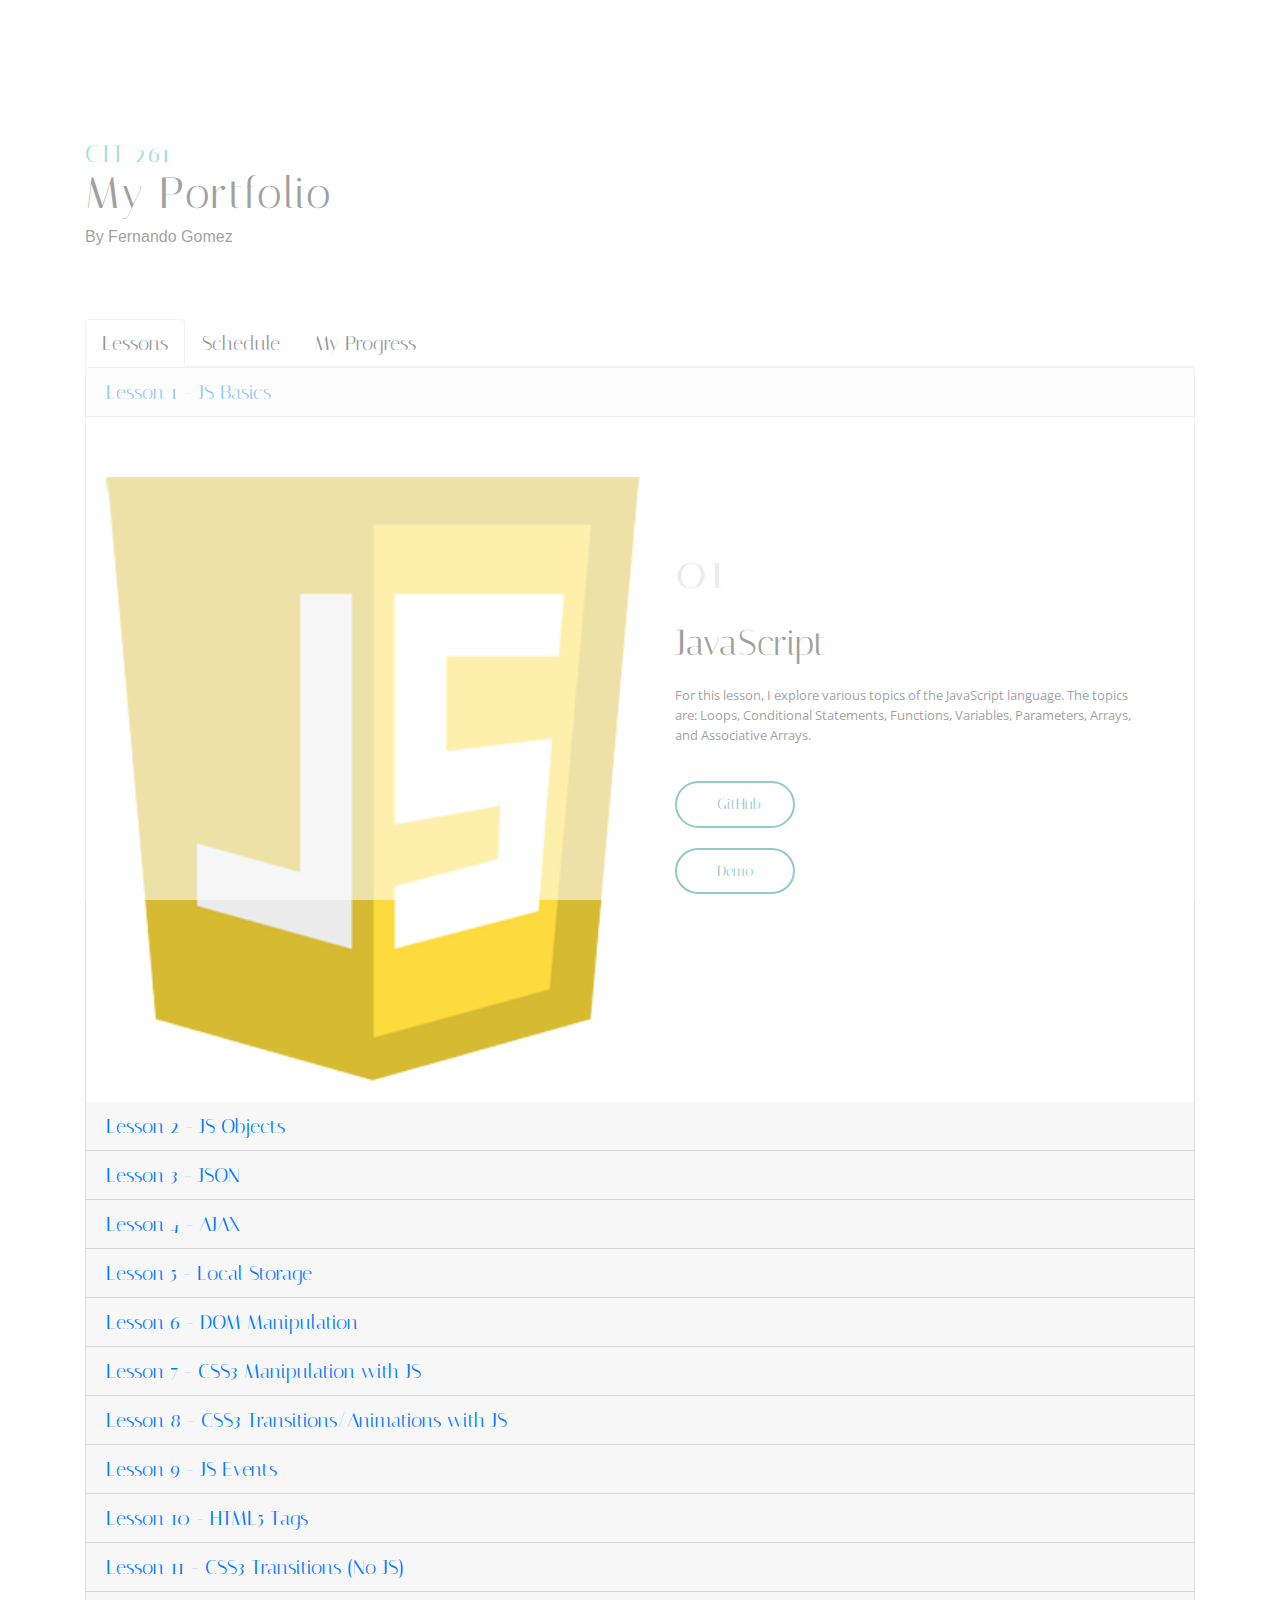
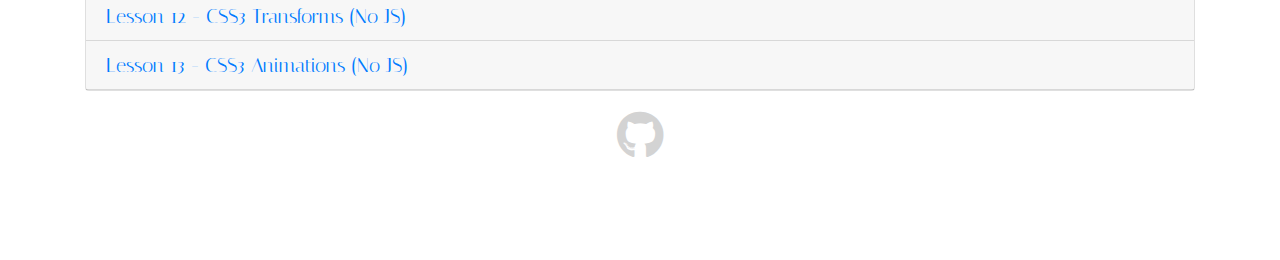
<file: index.html>
<!DOCTYPE html>
<html lang="en">

<head>
    <meta charset="UTF-8">
    <title>My Work</title>

    <!-- css stylesheets -->

    <link href="https://fonts.googleapis.com/css?family=Open+Sans" rel="stylesheet">
    <link href="https://fonts.googleapis.com/css?family=Poiret+One" rel="stylesheet">
    <link href="https://fonts.googleapis.com/css?family=Lilita+One" rel="stylesheet">
    <link href="https://fonts.googleapis.com/css?family=Italiana" rel="stylesheet">

    <link rel="stylesheet" href="css/FontAwesome/css/fontawesome-all.css">

    <link rel="stylesheet" href="css/bootstrap.min.css">

    <link rel="stylesheet" href="css/responsive-tabs/responsive-tabs.css">
    <link rel="stylesheet" href="css/style.css">
</head>

<body>
    <div id="preloader">
        <!-- add white space with &nbsp; -->
        <div id="status">&nbsp;</div>
    </div>

    <section id="interests">

        <div id="my-work-tab">
            <!--<h2 class="display-4  py-5 my-4">My Work</h2>-->
            <div class="content-box-md">
                <div class="container">
                    <div class="row">

                        <div class="col-md-12">
                            <div class="horizontal-heading">
                                <h5>CIT 261</h5>
                                <h2>My Portfolio</h2>
                                <h4>By Fernando Gomez</h4>
                            </div>
                        </div>
                    </div>
                    <ul id="tabs" class="nav nav-tabs" role="tablist">
                        <li class="nav-item">
                            <a id="tab-A" href="#w1" class="nav-link active" data-toggle="tab" role="tab">Lessons</a>
                        </li>
                        <li class="nav-item">
                            <a id="tab-B" href="#w2" class="nav-link" data-toggle="tab" role="tab">Schedule</a>
                        </li>
                        <li class="nav-item">
                            <a id="tab-C" href="#w3" class="nav-link" data-toggle="tab" role="tab">My Progress</a>
                        </li>
                    </ul>

                    <div id="content" class="tab-content" role="tablist">
                        <div id="w1" class="card tab-pane fade show active" role="tabpanel" aria-labelledby="tab-A">
                            <div class="card-header" role="tab" id="heading-A">
                                <h5 class="mb-0">
                                    <a data-toggle="collapse" href="#collapse-A" data-parent="#content" aria-expanded="true" aria-controls="collapse-A">
                Lesson 1 - JS Basics
              </a>
                                </h5>
                            </div>

                            <div id="collapse-A" class="collapse show" role="tabpanel" aria-labelledby="heading-A">
                                <div class="card-body">
                                    <div id="t1" class="work-tab">
                                        <div class="container">
                                            <div class="row">
                                                <div class="col-md-6">
                                                    <img src="img/javS.png" alt="heroku">

                                                </div>

                                                <div class="col-md-6">
                                                    <div class="tab-backg">
                                                        <h2>01</h2>
                                                        <h3>JavaScript</h3>
                                                        <p>For this lesson, I explore various topics of the JavaScript language. The topics are: Loops, Conditional Statements, Functions, Variables, Parameters, Arrays, and Associative Arrays.
                                                        </p>

                                                        <div id="link-btns">
                                                            <div id="work-btn-github">
                                                                <a class="btn btn-general btn-work-2" href="https://github.com/nando07/CIT261-JavaScript/tree/master/Lesson-1" target="_blank" title="Show Work" role="button">GitHub</a>
                                                            </div>
                                                        </div>

                                                        <div id="link-btns">
                                                            <div id="work-btn-github">
                                                                <a class="btn btn-general btn-work-2" href="Lesson-1/demo.html" target="_blank" title="Show Work" role="button">Demo</a>
                                                            </div>
                                                        </div>

                                                    </div>

                                                </div>


                                            </div>
                                        </div>
                                    </div>

                                </div>
                            </div>


                            <div class="card-header" role="tab" id="heading-B">
                                <h5 class="mb-0">
                                    <a data-toggle="collapse" href="#collapse-B" data-parent="#content" aria-expanded="true" aria-controls="collapse-B">
                Lesson 2 - JS Objects
              </a>
                                </h5>
                            </div>

                            <div id="collapse-B" class="collapse" role="tabpanel" aria-labelledby="heading-B">
                                <div class="card-body">
                                    <div id="t1" class="work-tab">
                                        <div class="container">
                                            <div class="row">
                                                <div class="col-md-6">
                                                    <img src="img/javS.png" alt="heroku">

                                                </div>

                                                <div class="col-md-6">
                                                    <div class="tab-backg">
                                                        <h2>02</h2>
                                                        <h3>JavaScript Objects</h3>
                                                        <p>This lesson focuses on instantiating objects, inheritance, properties, methods and object creation functions.
                                                        </p>
                                                        <div id="link-btns">
                                                            <div id="work-btn-github">
                                                                <a class="btn btn-general btn-work-2" href="https://github.com/nando07/CIT261-JavaScript/tree/master/Lesson-2" target="_blank" title="Show Work" role="button">GitHub</a>
                                                            </div>
                                                        </div>
                                                        <div id="link-btns">
                                                            <div id="work-btn-github">
                                                                <a class="btn btn-general btn-work-2" href="Lesson-2/demo.html" target="_blank" title="Show Work" role="button">Demo</a>
                                                            </div>
                                                        </div>

                                                    </div>

                                                </div>


                                            </div>
                                        </div>
                                    </div>
                                </div>
                            </div>
                            <div class="card-header" role="tab" id="heading-C">
                                <h5 class="mb-0">
                                    <a data-toggle="collapse" href="#collapse-C" data-parent="#content" aria-expanded="true" aria-controls="collapse-C">
                Lesson 3 - JSON
              </a>
                                </h5>
                            </div>

                            <div id="collapse-C" class="collapse" role="tabpanel" aria-labelledby="heading-C">
                                <div class="card-body">
                                    <div id="t1" class="work-tab">
                                        <div class="container">
                                            <div class="row">
                                                <div class="col-md-6">
                                                    <img src="img/json.png" alt="heroku">

                                                </div>

                                                <div class="col-md-6">
                                                    <div class="tab-backg">
                                                        <h2>02</h2>
                                                        <h3>JSON</h3>
                                                        <p>This Lesson uses the Giphy API to download a JASON Object.
                                                        </p>
                                                        <div id="link-btns">
                                                            <div id="work-btn-github">
                                                                <a class="btn btn-general btn-work-2" href="https://github.com/nando07/CIT261-JavaScript/tree/master/Mini-Projects/gyphy" target="_blank" title="Show Work" role="button">GitHub</a>
                                                            </div>
                                                        </div>
                                                        <div id="link-btns">
                                                            <div id="work-btn-github">
                                                                <a class="btn btn-general btn-work-2" href="https://nando07.github.io/CIT261-JavaScript/Mini-Projects/gyphy/giphy.html" target="_blank" title="Show Work" role="button">Demo</a>
                                                            </div>
                                                        </div>

                                                    </div>

                                                </div>


                                            </div>
                                        </div>
                                    </div>
                                </div>
                            </div>
                            <div class="card-header" role="tab" id="heading-D">
                                <h5 class="mb-0">
                                    <a data-toggle="collapse" href="#collapse-D" data-parent="#content" aria-expanded="true" aria-controls="collapse-D">
                Lesson 4 - AJAX
              </a>
                                </h5>
                            </div>

                            <div id="collapse-D" class="collapse" role="tabpanel" aria-labelledby="heading-D">
                                <div class="card-body">
                                    <div id="t1" class="work-tab">
                                        <div class="container">
                                            <div class="row">
                                                <div class="col-md-6">
                                                    <img src="img/ajax.png" alt="heroku">

                                                </div>

                                                <div class="col-md-6">
                                                    <div class="tab-backg">
                                                        <h2>02</h2>
                                                        <h3>AJAX</h3>
                                                        <p>This Lesson uses AJAX to display the images of the GIPHY API.
                                                        </p>
                                                        <div id="link-btns">
                                                            <div id="work-btn-github">
                                                                <a class="btn btn-general btn-work-2" href="https://github.com/nando07/CIT261-JavaScript/tree/master/Mini-Projects/gyphy" target="_blank" title="Show Work" role="button">GitHub</a>
                                                            </div>
                                                        </div>
                                                        <div id="link-btns">
                                                            <div id="work-btn-github">
                                                                <a class="btn btn-general btn-work-2" href="https://nando07.github.io/CIT261-JavaScript/Mini-Projects/gyphy/giphy.html" target="_blank" title="Show Work" role="button">Demo</a>
                                                            </div>
                                                        </div>

                                                    </div>

                                                </div>


                                            </div>
                                        </div>
                                    </div>
                                </div>
                            </div>


                            <div class="card-header" role="tab" id="heading-E">
                                <h5 class="mb-0">
                                    <a data-toggle="collapse" href="#collapse-E" data-parent="#content" aria-expanded="true" aria-controls="collapse-E">
                Lesson 5 - Local Storage
              </a>
                                </h5>
                            </div>

 <div id="collapse-E" class="collapse" role="tabpanel" aria-labelledby="heading-E">
                                <div class="card-body">
                                         <div id="t1" class="work-tab">
                                        <div class="container">
                                            <div class="row">
                                                <div class="col-md-6">
                                                    <img src="img/localS.png" alt="heroku">

                                                </div>

                                                <div class="col-md-6">
                                                    <div class="tab-backg">
                                                        <h2>02</h2>
                                                        <h3>Local Storage</h3>
                                                        <p>This Lesson uses Local Storage to store an array of gifs to be used when switching the channels of the gif tv. The stored array prevents unnecessary calls to the giphy API.
                                                        </p>
                                                        <div id="link-btns">
                                                            <div id="work-btn-github">
                                                                <a class="btn btn-general btn-work-2" href="https://github.com/nando07/CIT261-JavaScript/tree/master/Mini-Projects/gyphy" target="_blank" title="Show Work" role="button">GitHub</a>
                                                            </div>
                                                        </div>
                                                        <div id="link-btns">
                                                            <div id="work-btn-github">
                                                                <a class="btn btn-general btn-work-2" href="https://nando07.github.io/CIT261-JavaScript/Mini-Projects/gyphy/giphy.html" target="_blank" title="Show Work" role="button">Demo</a>
                                                            </div>
                                                        </div>

                                                    </div>

                                                </div>


                                            </div>
                                        </div>
                                    </div>
     </div>
                            </div>

                            <div class="card-header" role="tab" id="heading-F">
                                <h5 class="mb-0">
                                    <a data-toggle="collapse" href="#collapse-F" data-parent="#content" aria-expanded="true" aria-controls="collapse-F">
                Lesson 6 - DOM Manipulation
              </a>
                                </h5>
                            </div>

                            <div id="collapse-F" class="collapse" role="tabpanel" aria-labelledby="heading-F">
                                <div class="card-body">
                                    Coming Soon...
                                </div>
                            </div>


                            <div class="card-header" role="tab" id="heading-G">
                                <h5 class="mb-0">
                                    <a data-toggle="collapse" href="#collapse-G" data-parent="#content" aria-expanded="true" aria-controls="collapse-G">
                Lesson 7 - CSS3 Manipulation with JS
              </a>
                                </h5>
                            </div>
                            <div id="collapse-G" class="collapse" role="tabpanel" aria-labelledby="heading-G">
                                <div class="card-body">
                                    Coming Soon...
                                </div>
                            </div>
                            <div class="card-header" role="tab" id="heading-H">
                                <h5 class="mb-0">
                                    <a data-toggle="collapse" href="#collapse-H" data-parent="#content" aria-expanded="true" aria-controls="collapse-H">
                Lesson 8 - CSS3 Transitions/Animations with JS
              </a>
                                </h5>
                            </div>

                            <div id="collapse-H" class="collapse" role="tabpanel" aria-labelledby="heading-H">
                                <div class="card-body">
                                    Coming Soon...
                                </div>
                            </div>
                            <div class="card-header" role="tab" id="heading-I">
                                <h5 class="mb-0">
                                    <a data-toggle="collapse" href="#collapse-I" data-parent="#content" aria-expanded="true" aria-controls="collapse-I">
                Lesson 9 - JS Events
              </a>
                                </h5>
                            </div>
                            <div id="collapse-I" class="collapse" role="tabpanel" aria-labelledby="heading-I">
                                <div class="card-body">
                                    Coming Soon...
                                </div>
                            </div>
                            <div class="card-header" role="tab" id="heading-J">
                                <h5 class="mb-0">
                                    <a data-toggle="collapse" href="#collapse-J" data-parent="#content" aria-expanded="true" aria-controls="collapse-J">
                Lesson 10 - HTML5 Tags
              </a>
                                </h5>
                            </div>
                            <div id="collapse-J" class="collapse" role="tabpanel" aria-labelledby="heading-J">
                                <div class="card-body">
                                    Coming Soon...
                                </div>
                            </div>

                            <div class="card-header" role="tab" id="heading-K">
                                <h5 class="mb-0">
                                    <a data-toggle="collapse" href="#collapse-K" data-parent="#content" aria-expanded="true" aria-controls="collapse-K">
                Lesson 11 - CSS3 Transitions (No JS)
              </a>
                                </h5>
                            </div>
                            <div id="collapse-K" class="collapse" role="tabpanel" aria-labelledby="heading-K">
                                <div class="card-body">
                                    Coming Soon...
                                </div>
                            </div>
                            <div class="card-header" role="tab" id="heading-L">
                                <h5 class="mb-0">
                                    <a data-toggle="collapse" href="#collapse-L" data-parent="#content" aria-expanded="true" aria-controls="collapse-L">
                Lesson 12 - CSS3 Transforms (No JS)
              </a>
                                </h5>
                            </div>
                            <div id="collapse-L" class="collapse" role="tabpanel" aria-labelledby="heading-L">
                                <div class="card-body">
                                    Coming Soon...
                                </div>
                            </div>
                            <div class="card-header" role="tab" id="heading-M">
                                <h5 class="mb-0">
                                    <a data-toggle="collapse" href="#collapse-M" data-parent="#content" aria-expanded="true" aria-controls="collapse-M">
                Lesson 13 - CSS3 Animations (No JS)
              </a>
                                </h5>
                            </div>
                            <div id="collapse-M" class="collapse" role="tabpanel" aria-labelledby="heading-M">
                                <div class="card-body">
                                    Coming Soon...
                                </div>
                            </div>
                        </div>

                        <div id="w2" class="card tab-pane fade" role="tabpanel" aria-labelledby="tab-B">
                            <div class="card-header" role="tab" id="heading-2-A">
                                <h5 class="mb-0">
                                    <a href="https://docs.google.com/spreadsheets/d/1QzY10hmedSAiseNmJQRIgzycQkpSVLuOyqqEFhxfxa8/edit?usp=sharing" target="_blank">
                See Team Schedule
              </a>
                                </h5>
                            </div>
                        </div>

                        <div id="w3" class="card tab-pane fade" role="tabpanel" aria-labelledby="tab-C">
                            <div class="card-header" role="tab" id="heading-3-A">
                                <h5 class="mb-0">
                                    <a href="https://docs.google.com/spreadsheets/d/1U93XFMder2UwlmTlCuLRtiATlGgbtHDqDctVx5x8LuI/edit?usp=sharing" target="_blank">
                See Personal Schedule
              </a>
                                </h5>
                            </div>
                        </div>
                    </div>
                </div>
                <a href="https://github.com/nando07/CIT261-JavaScript" target="_blank">
                    <div id="go-back" class="text-center">
                        <i class="fab fa-github fa-3x"></i>
                    </div>
                </a>
            </div>
        </div>
    </section>

    <!-- js Libraries -->
    <script src="js/jquery.js"></script>
    <script src="js/bootstrap.bundle.min.js"></script>
    <script src="js/jquery.responsiveTabs.js"></script>
    <script src="js/script.js"></script>
</body>

</html>
</file>
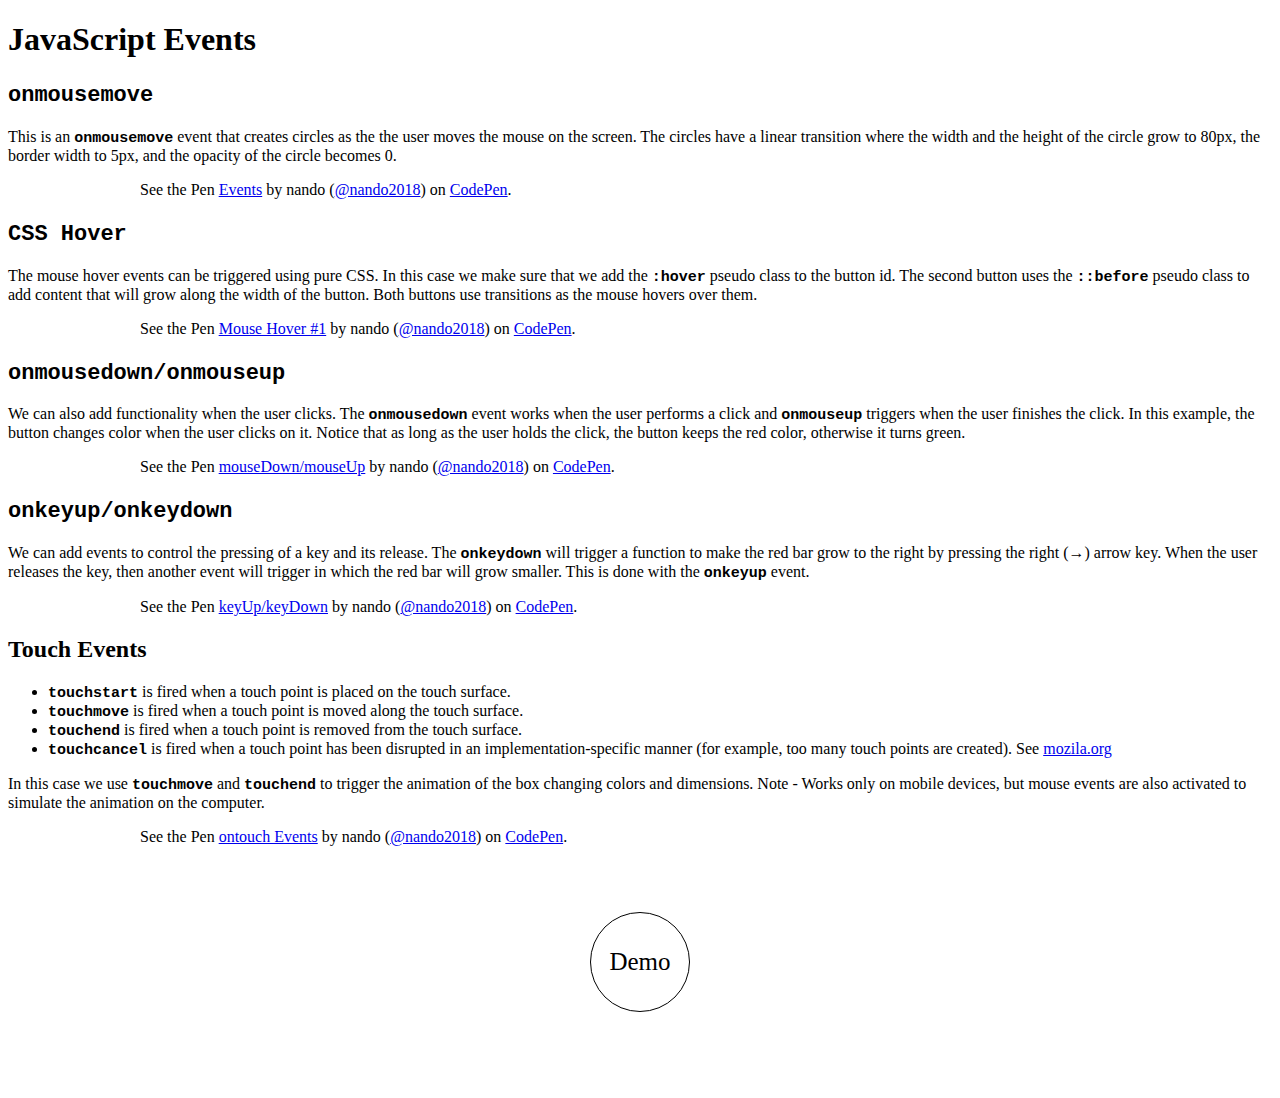
<file: Lesson-9/index.html>
<!DOCTYPE html>
<html lang="en">
<head>
    <meta charset="UTF-8">
    <title>Document</title>
</head>
<style>
    .container {
        margin: 0 auto;
        max-width: 1000px;
    }
    code {
        font-size: 15px;
        font-weight: bold;
    }

    h2 code {
        font-size: 22px;
    }

    #demo {
        position: relative;
        top: 50px;
        width: 100px;
        height: 200px;
        margin: 0 auto;



    }

    button {
        width: 100px;
        height: 100px;
        margin: 0 auto;
        background-color: white;
        color: black;
        font-family: fantasy;
        font-size: 25px;
        border: 1px solid black;
        border-radius: 50px;
        cursor: pointer;
        -webkit-transition: background-color .5s, color .5s;
            /* Safari */
            transition: color .8s, background-color .8s;

    }

    button:hover {
        color: White;
        background-color: rebeccapurple;
    }

    </style>
<body>

  <h1>JavaScript Events</h1>

  <h2><code>onmousemove</code></h2>
    <p>This is an <code>onmousemove</code> event that creates circles as the the user moves the mouse on the screen. The circles have a linear transition where the width and the height of the circle grow to 80px, the border width to 5px, and the opacity of the circle becomes 0. </p>
   <div class="container">
  <p data-height="400" data-theme-id="dark" data-slug-hash="wXXpJb" data-default-tab="result" data-user="nando2018" data-embed-version="2" data-pen-title="Events" data-preview="true" class="codepen">See the Pen <a href="https://codepen.io/nando2018/pen/wXXpJb/">Events</a> by nando (<a href="https://codepen.io/nando2018">@nando2018</a>) on <a href="https://codepen.io">CodePen</a>.</p>

    </div>

    <h2><code>CSS Hover</code></h2>
    <p>The mouse hover events can be triggered using pure CSS. In this case we make sure that we add the <code>:hover</code> pseudo class to the button id. The second button uses the <code>::before</code> pseudo class to add content that will grow along the width of the button. Both buttons use transitions as the mouse hovers over them.</p>
   <div class="container">
  <p data-height="400" data-theme-id="dark" data-slug-hash="rKrXON" data-default-tab="css,result" data-user="nando2018" data-embed-version="2" data-pen-title="Mouse Hover #1" class="codepen">See the Pen <a href="https://codepen.io/nando2018/pen/rKrXON/">Mouse Hover #1</a> by nando (<a href="https://codepen.io/nando2018">@nando2018</a>) on <a href="https://codepen.io">CodePen</a>.</p>

    </div>

    <h2><code>onmousedown/onmouseup</code></h2>
    <p>We can also add functionality when the user clicks. The <code>onmousedown</code> event works when the user performs a click and <code>onmouseup</code> triggers when the user finishes the click. In this example, the button changes color when the user clicks on it. Notice that as long as the user holds the click, the button keeps the red color, otherwise it turns green.</p>
   <div class="container">
  <p data-height="400" data-theme-id="dark" data-slug-hash="VdGjKw" data-default-tab="css,result" data-user="nando2018" data-embed-version="2" data-pen-title="mouseDown/mouseUp" class="codepen">See the Pen <a href="https://codepen.io/nando2018/pen/VdGjKw/">mouseDown/mouseUp</a> by nando (<a href="https://codepen.io/nando2018">@nando2018</a>) on <a href="https://codepen.io">CodePen</a>.</p>

    </div>

    <h2><code>onkeyup/onkeydown</code></h2>
    <p>We can add events to control the pressing of a key and its release. The <code>onkeydown</code> will trigger a function to make the red bar grow to the right by pressing the right (&rarr;) arrow key. When the user releases the key, then another event will trigger in which the red bar will grow smaller. This is done with the <code>onkeyup</code> event.</p>
   <div class="container">
  <p data-height="400" data-theme-id="dark" data-slug-hash="QxZLyL" data-default-tab="js,result" data-user="nando2018" data-embed-version="2" data-pen-title="keyUp/keyDown" class="codepen">See the Pen <a href="https://codepen.io/nando2018/pen/QxZLyL/">keyUp/keyDown</a> by nando (<a href="https://codepen.io/nando2018">@nando2018</a>) on <a href="https://codepen.io">CodePen</a>.</p>
    </div>

    <h2>Touch Events</h2>
    <ul>
        <li><code>touchstart</code> is fired when a touch point is placed on the touch surface.</li>
        <li><code>touchmove</code> is fired when a touch point is moved along the touch surface.</li>
        <li><code>touchend</code> is fired when a touch point is removed from the touch surface.</li>
        <li><code>touchcancel</code> is fired when a touch point has been disrupted in an implementation-specific manner (for example, too many touch points are created). See <a href="https://developer.mozilla.org/en-US/docs/Web/API/Touch_events/Using_Touch_Events">mozila.org</a></li>
    </ul>

    <p>In this case we use <code>touchmove</code> and <code>touchend</code> to trigger the animation of the box changing colors and dimensions. Note - Works only on mobile devices, but mouse events are also activated to simulate the animation on the computer.</p>
 <div class="container">
   <p data-height="400" data-theme-id="dark" data-slug-hash="vrVwMv" data-default-tab="js,result" data-user="nando2018" data-embed-version="2" data-pen-title="ontouch Events" class="codepen">See the Pen <a href="https://codepen.io/nando2018/pen/vrVwMv/">ontouch Events</a> by nando (<a href="https://codepen.io/nando2018">@nando2018</a>) on <a href="https://codepen.io">CodePen</a>.</p>
    </div>

<script async src="https://static.codepen.io/assets/embed/ei.js"></script>

   <div id="demo">
   <a href="https://nando07.github.io/CIT261-JavaScript/Mini-Projects/rating/rating.html"><button>Demo
    </button></a>
    </div>
</body>
</html>
</file>
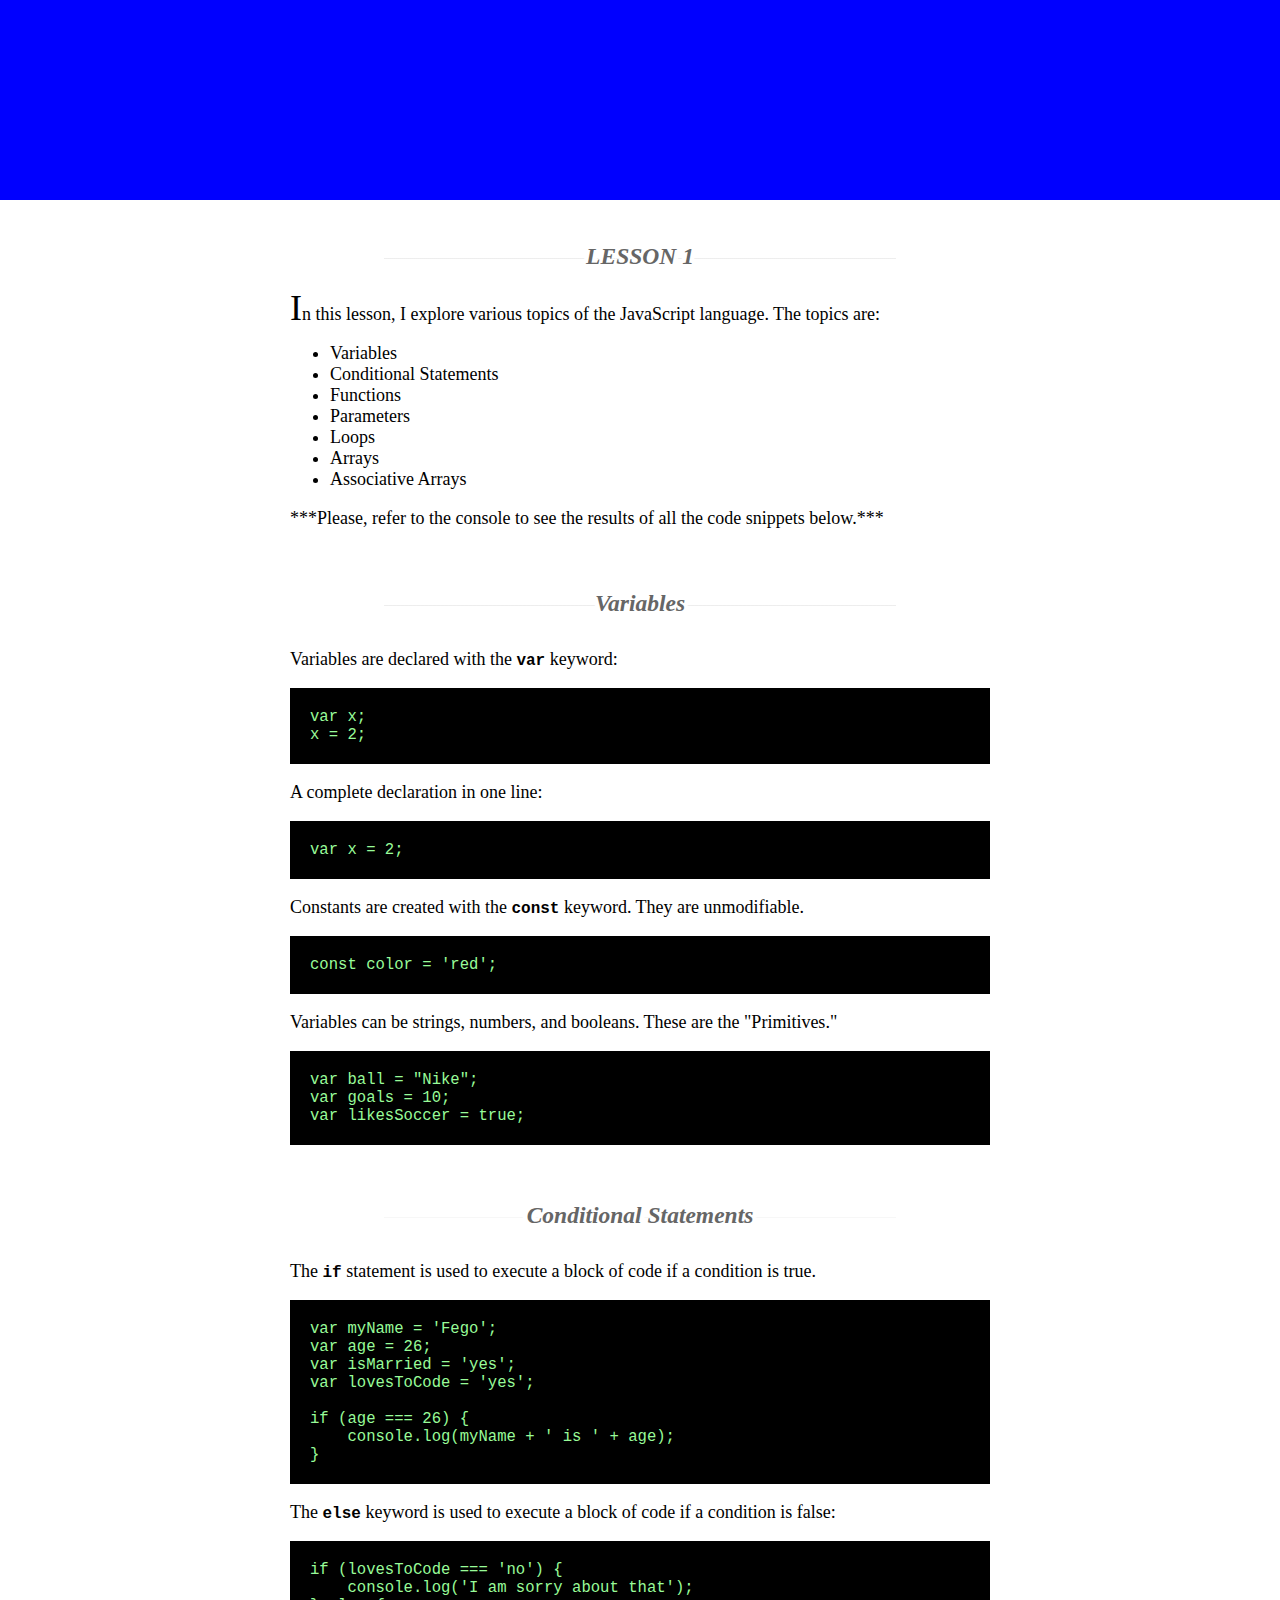
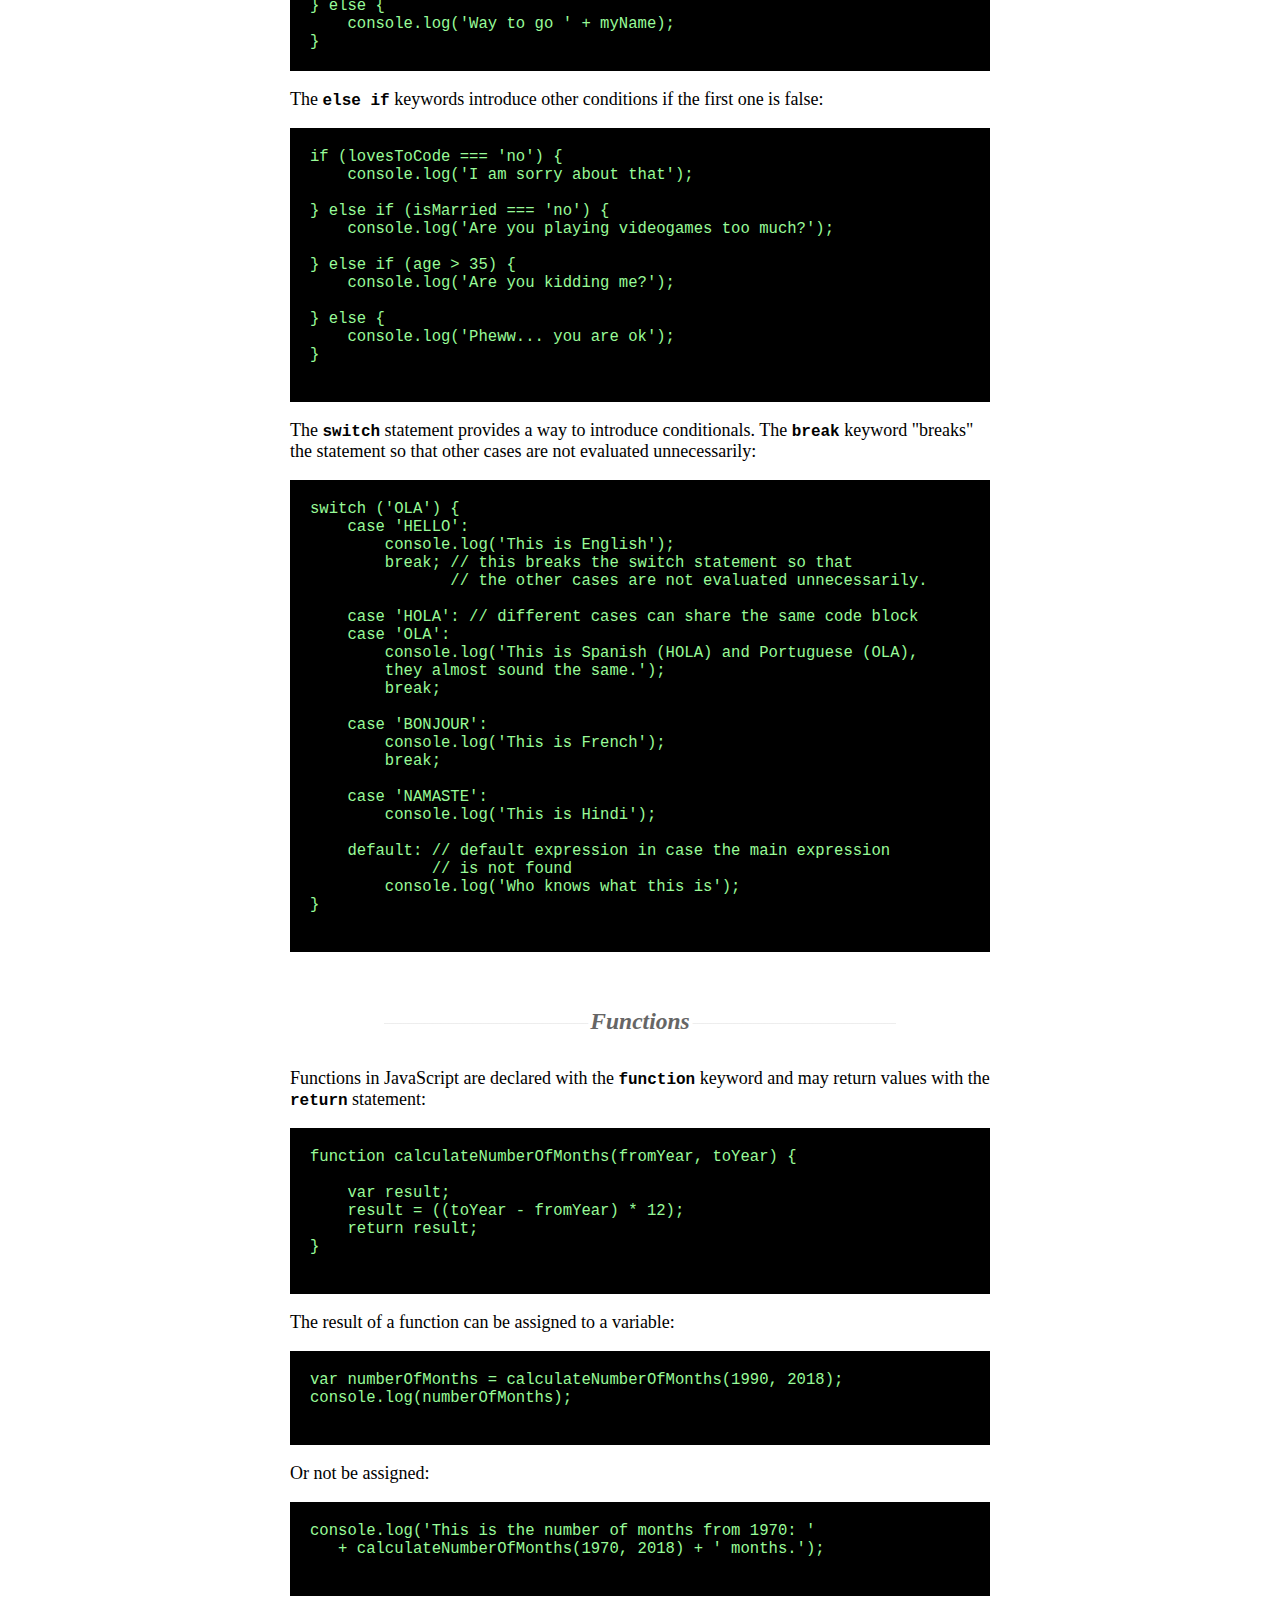
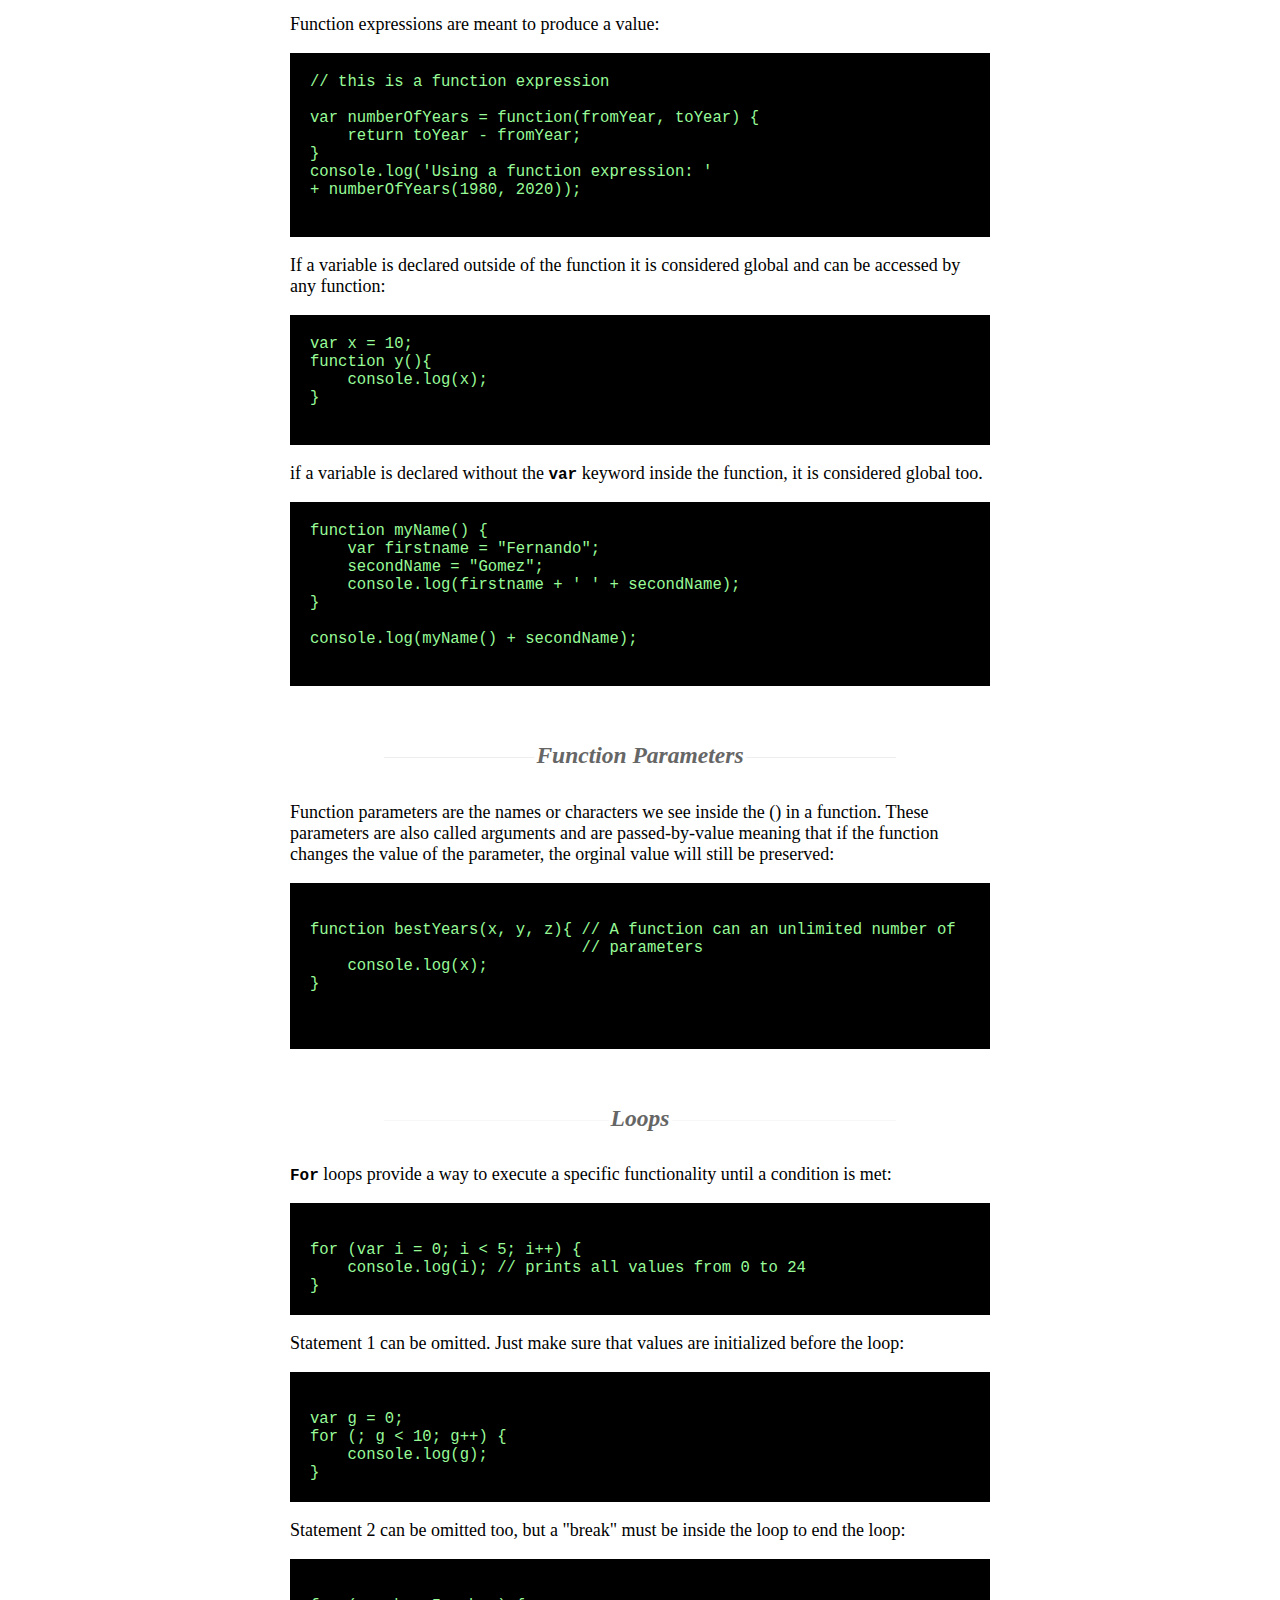
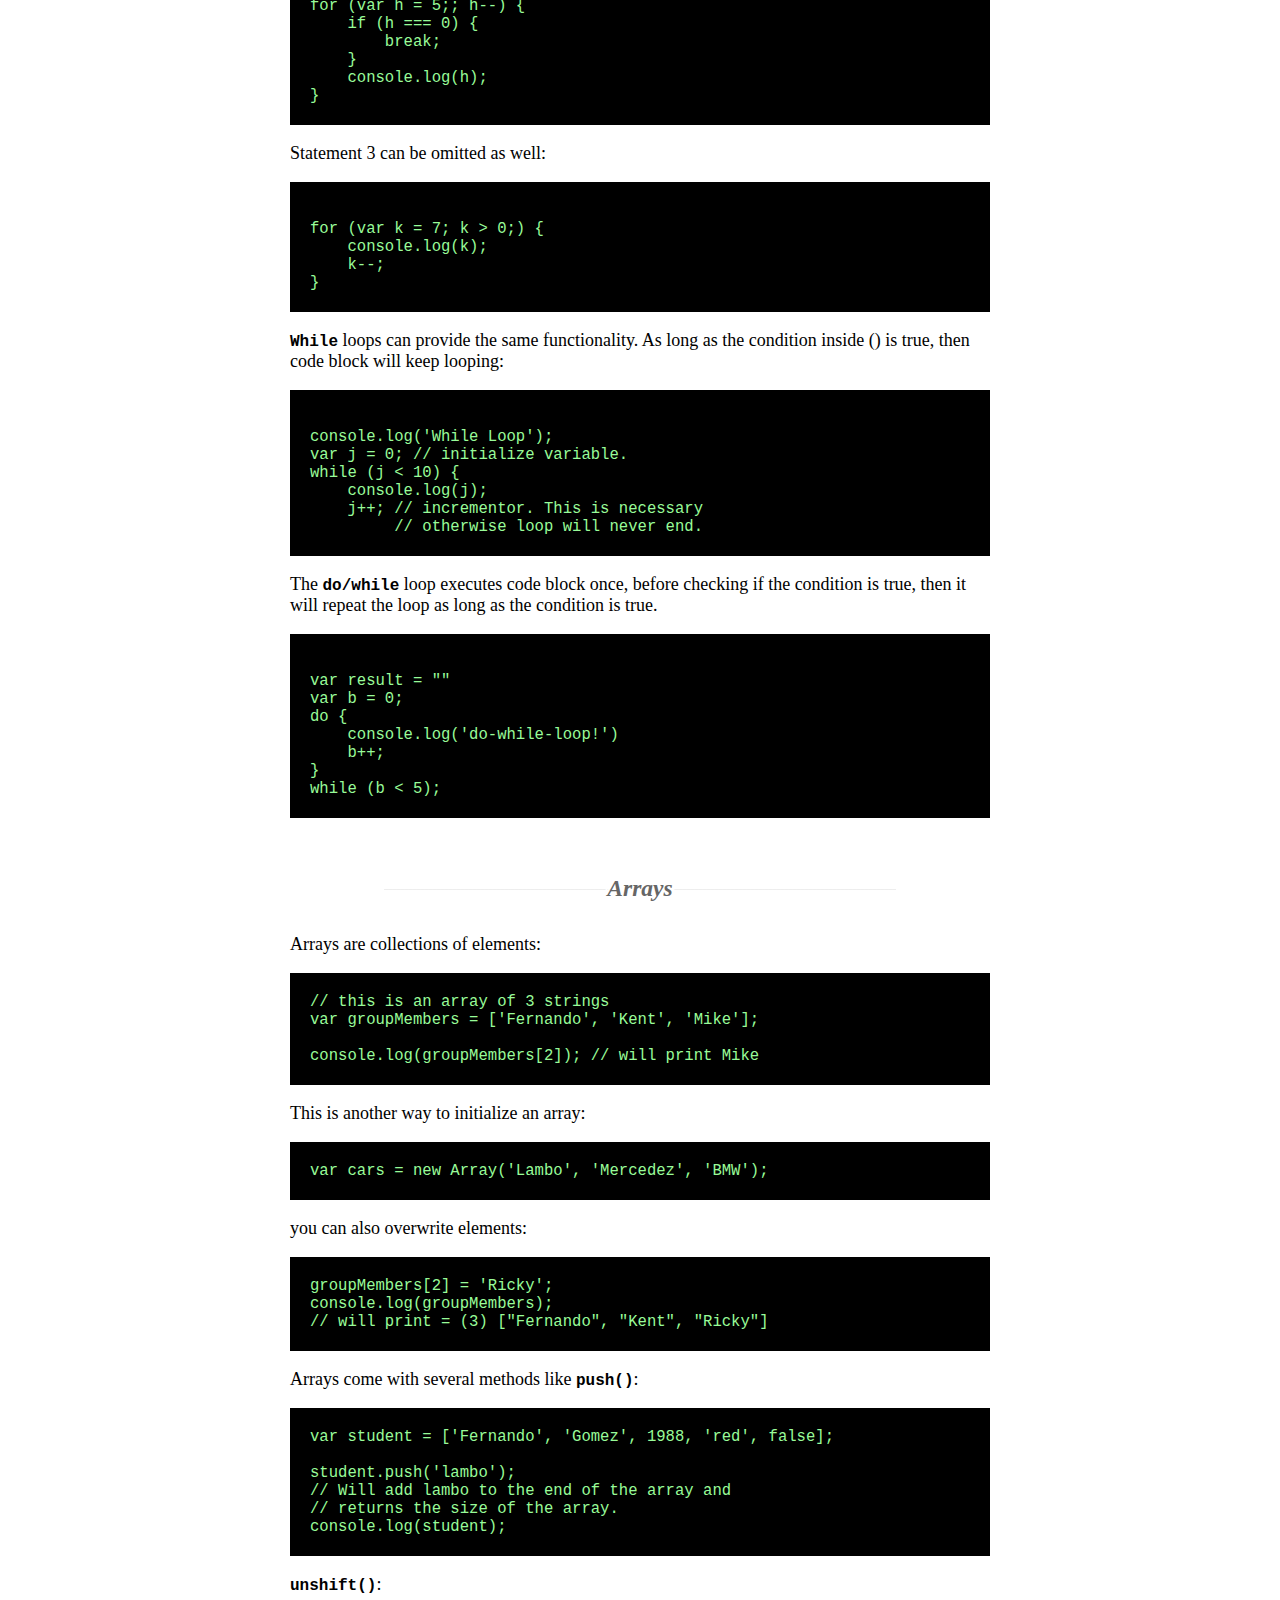
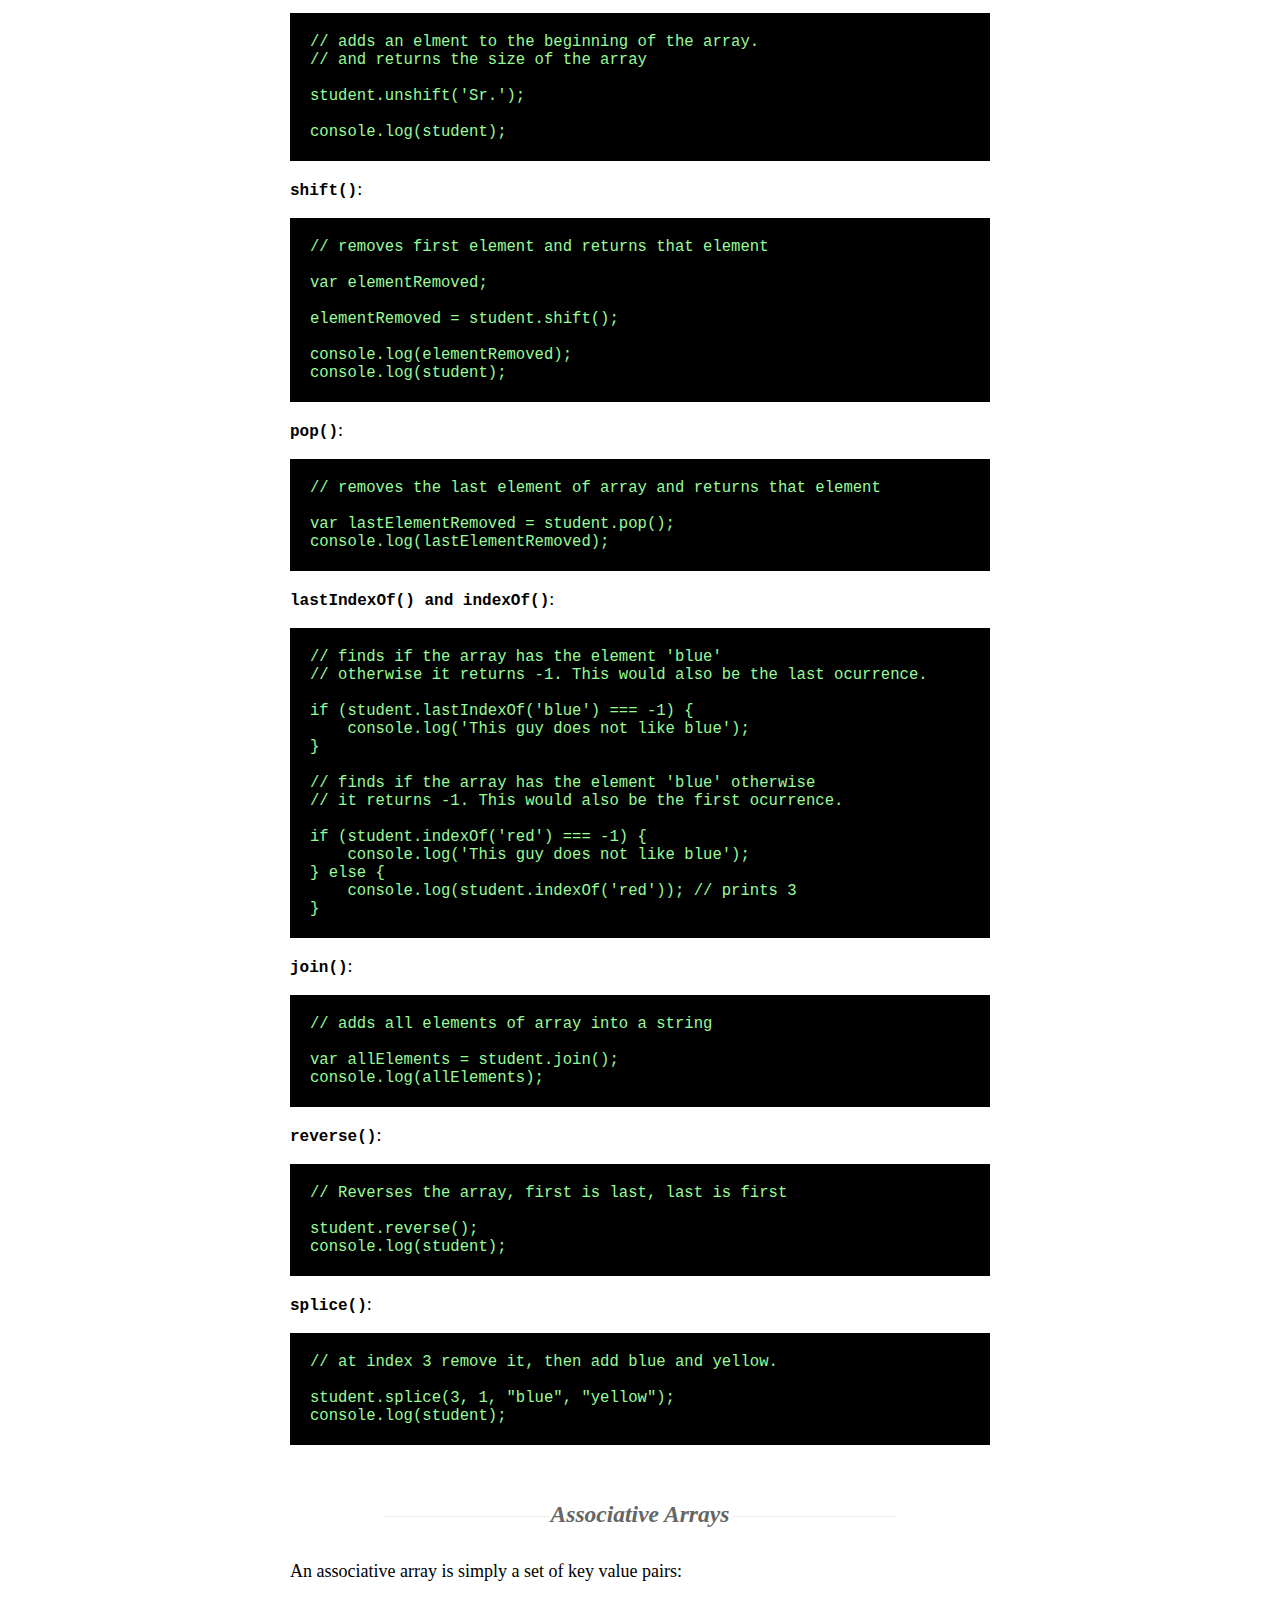
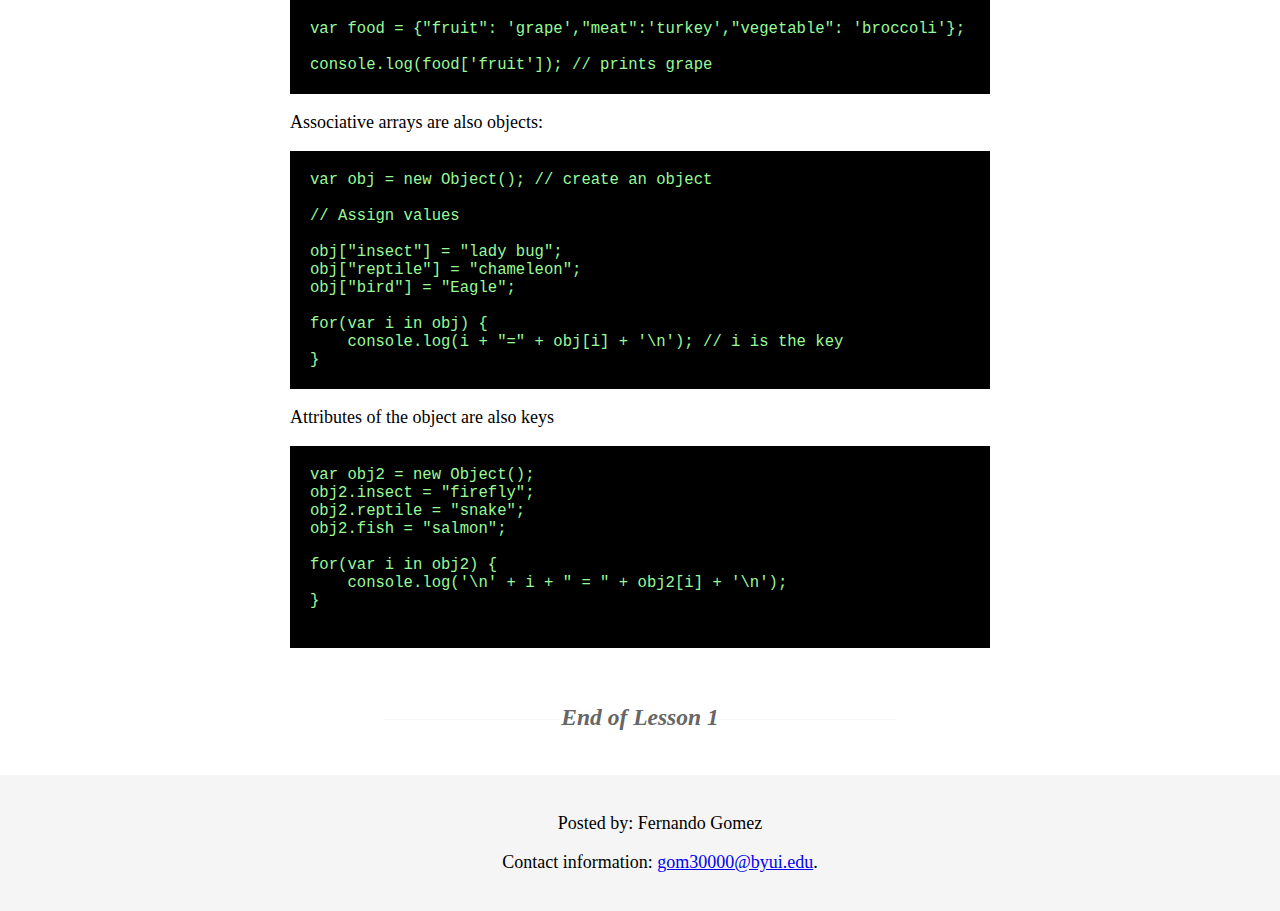
<file: Lesson-1/demo.html>
<!DOCTYPE html>
<html lang="en">

<head>
    <meta charset="UTF-8">
    <title>Document</title>

    <style type="text/css" media="screen">
        body {
            width: 100%;
            margin: auto;
            padding: 0px;
        }

        code {
            font-size: 120%;
            color: palegreen;
        }


        pre code {
            background-color: black;
            display: block;
            padding: 20px;
        }

        #p1::first-letter {
            font-size: 200%;
            color: black;
            line-height: 10px;
        }

        h1 {

            color: dimgray;
        }

        h2 {

            text-align: center;
            position: relative;
            top: 0.6em;
            font-size: 1.4705882353em;
            line-height: 1.2;
            padding: 1.2em 0em 1.2em;
            max-width: 21.76em;
            margin: 0 auto;
            font-style: italic;
            color: #666;
            background: linear-gradient(#fff 52%, #e8e8e8 52%, #fff 53.5%);
            text-shadow: -0.2em 0 #fff, 0.2em 0 #fff, -0.1em 0 #fff, 0.1em 0 #fff;
        }

        #header {
            background-color: blue;
            background-image: url(http://www.noxidsoft.com/images/profile_banner.jpg);
            width: 100%;
            height: 200px;
        }

        strong {
            font-family: monospace;
            font-size: 16px;
        }

        #container {
            width: 700px;
            margin: auto;
        }

        p {
            font-family: serif;
            font-size: 18px;
        }

        li {
            font-family: serif;
            font-size: 18px;
        }

        footer {
            width: 100%;
            background-color: whitesmoke;
            color: black;
            text-align: center;
            margin: 30px 0 0 0;
            padding: 20px;
        }
    </style>
</head>

<body>
    <div id="header"></div>
    <div id="container">
        <h2>LESSON 1</h2>

        <p id="p1">In this lesson, I explore various topics of the JavaScript language. The topics are:</p>
        <ul>
            <li>Variables</li>
            <li>Conditional Statements</li>
            <li>Functions</li>
            <li>Parameters</li>
            <li>Loops</li>
            <li>Arrays</li>
            <li>Associative Arrays</li>
        </ul>

        <p>***Please, refer to the console to see the results of all the code snippets below.***</p>

        <h2 id="the_html">Variables</h2>
        <p>Variables are declared with the <strong>var</strong> keyword: </p>

        <pre><code>var x;
x = 2;</code></pre>

        <p>A complete declaration in one line:</p>
        <pre><code>var x = 2;</code></pre>

        <p>Constants are created with the <strong>const</strong> keyword. They are unmodifiable.</p>

        <pre><code>const color = 'red';</code></pre>

        <p>Variables can be strings, numbers, and booleans. These are the "Primitives."</p>

        <pre><code>var ball = "Nike";
var goals = 10;
var likesSoccer = true;</code></pre>

        <h2>Conditional Statements</h2>

        <p>The <strong>if</strong> statement is used to execute a block of code if a condition is true.</p>

        <pre><code>var myName = 'Fego';
var age = 26;
var isMarried = 'yes';
var lovesToCode = 'yes';

if (age === 26) {
    console.log(myName + ' is ' + age);
}
</code></pre>

       <p>The <strong>else</strong> keyword is used to execute a block of code if a condition is false:</p>

        <pre><code>if (lovesToCode === 'no') {
    console.log('I am sorry about that');
} else {
    console.log('Way to go ' + myName);
}
</code></pre>

         <p>The <strong>else if</strong> keywords  introduce other conditions if the first one is false:</p>

        <pre><code>if (lovesToCode === 'no') {
    console.log('I am sorry about that');

} else if (isMarried === 'no') {
    console.log('Are you playing videogames too much?');

} else if (age > 35) {
    console.log('Are you kidding me?');

} else {
    console.log('Pheww... you are ok');
}

</code></pre>

             <p>The <strong>switch</strong> statement provides a way to introduce conditionals. The <strong>break</strong> keyword "breaks" the statement so that other cases are not evaluated unnecessarily:</p>

        <pre><code>switch ('OLA') {
    case 'HELLO':
        console.log('This is English');
        break; // this breaks the switch statement so that
               // the other cases are not evaluated unnecessarily.

    case 'HOLA': // different cases can share the same code block
    case 'OLA':
        console.log('This is Spanish (HOLA) and Portuguese (OLA),
        they almost sound the same.');
        break;

    case 'BONJOUR':
        console.log('This is French');
        break;

    case 'NAMASTE':
        console.log('This is Hindi');

    default: // default expression in case the main expression
             // is not found
        console.log('Who knows what this is');
}

</code></pre>

       <h2>Functions</h2>
       <p>Functions in JavaScript are declared with the <strong>function</strong> keyword and may return values with the <strong>return</strong> statement:</p>

        <pre><code>function calculateNumberOfMonths(fromYear, toYear) {

    var result;
    result = ((toYear - fromYear) * 12);
    return result;
}

</code></pre>

        <p>The result of a function can be assigned to a variable:</p>

        <pre><code>var numberOfMonths = calculateNumberOfMonths(1990, 2018);
console.log(numberOfMonths);

</code></pre>

   <p>Or not be assigned:</p>
   <pre><code>console.log('This is the number of months from 1970: '
   + calculateNumberOfMonths(1970, 2018) + ' months.');

</code></pre>

   <p>Function expressions are meant to produce a value:</p>

   <pre><code>// this is a function expression

var numberOfYears = function(fromYear, toYear) {
    return toYear - fromYear;
}
console.log('Using a function expression: '
+ numberOfYears(1980, 2020));

</code></pre>

   <p>If a variable is declared outside of the function it is considered global and can be accessed by any function:</p>

   <pre><code>var x = 10;
function y(){
    console.log(x);
}

</code></pre>

   <p>if a variable is declared without the <strong>var</strong> keyword inside the function, it is considered global too.</p>

   <pre><code>function myName() {
    var firstname = "Fernando";
    secondName = "Gomez";
    console.log(firstname + ' ' + secondName);
}

console.log(myName() + secondName);

</code></pre>

  <h2>Function Parameters</h2>

  <p>Function parameters are the names or characters we see inside the () in a function. These parameters are also called arguments and are passed-by-value meaning that if the function changes the value of the parameter, the orginal value will still be preserved:</p>

  <pre><code>
function bestYears(x, y, z){ // A function can an unlimited number of
                             // parameters
    console.log(x);
}


</code></pre>

 <h2>Loops</h2>
 <p> <strong>For</strong> loops provide a way to execute a specific functionality until a condition is met: </p>
  <pre><code>
for (var i = 0; i &lt; 5; i++) {
    console.log(i); // prints all values from 0 to 24
}
</code></pre>

    <p>Statement 1 can be omitted. Just make sure that values are initialized before the loop: </p>
  <pre><code>
var g = 0;
for (; g &lt; 10; g++) {
    console.log(g);
}
</code></pre>

   <p>Statement 2 can be omitted too, but a "break" must be inside the loop to end the loop: </p>
  <pre><code>
for (var h = 5;; h--) {
    if (h === 0) {
        break;
    }
    console.log(h);
}
</code></pre>

     <p>Statement 3 can be omitted as well:</p>
  <pre><code>
for (var k = 7; k &gt; 0;) {
    console.log(k);
    k--;
}
</code></pre>

   <p><strong>While</strong> loops can provide the same functionality. As long as the condition inside () is true, then code block will keep looping:</p>
  <pre><code>
console.log('While Loop');
var j = 0; // initialize variable.
while (j &lt; 10) {
    console.log(j);
    j++; // incrementor. This is necessary
         // otherwise loop will never end.
</code></pre>

    <p>The <strong>do/while</strong> loop executes code block once, before checking if the condition is true, then it will repeat the loop as long as the condition is true.</p>
  <pre><code>
var result = ""
var b = 0;
do {
    console.log('do-while-loop!')
    b++;
}
while (b &lt; 5);
</code></pre>

   <h2>Arrays</h2>
   <p>Arrays are collections of elements:</p>
  <pre><code>// this is an array of 3 strings
var groupMembers = ['Fernando', 'Kent', 'Mike'];

console.log(groupMembers[2]); // will print Mike
</code></pre>

  <p>This is another way to initialize an array:</p>
  <pre><code>var cars = new Array('Lambo', 'Mercedez', 'BMW');
</code></pre>

   <p>you can also overwrite elements:</p>
  <pre><code>groupMembers[2] = 'Ricky';
console.log(groupMembers);
// will print = (3) ["Fernando", "Kent", "Ricky"]
</code></pre>

     <p>Arrays come with several methods like <strong>push()</strong>:</p>
  <pre><code>var student = ['Fernando', 'Gomez', 1988, 'red', false];

student.push('lambo');
// Will add lambo to the end of the array and
// returns the size of the array.
console.log(student);
</code></pre>

  <p> <strong>unshift()</strong>:</p>
  <pre><code>// adds an elment to the beginning of the array.
// and returns the size of the array

student.unshift('Sr.');

console.log(student);
</code></pre>

  <p> <strong>shift()</strong>:</p>
  <pre><code>// removes first element and returns that element

var elementRemoved;

elementRemoved = student.shift();

console.log(elementRemoved);
console.log(student);
</code></pre>

  <p> <strong>pop()</strong>:</p>
  <pre><code>// removes the last element of array and returns that element

var lastElementRemoved = student.pop();
console.log(lastElementRemoved);
</code></pre>

  <p> <strong>lastIndexOf() and indexOf()</strong>:</p>
  <pre><code>// finds if the array has the element 'blue'
// otherwise it returns -1. This would also be the last ocurrence.

if (student.lastIndexOf('blue') === -1) {
    console.log('This guy does not like blue');
}

// finds if the array has the element 'blue' otherwise
// it returns -1. This would also be the first ocurrence.

if (student.indexOf('red') === -1) {
    console.log('This guy does not like blue');
} else {
    console.log(student.indexOf('red')); // prints 3
}
</code></pre>

  <p> <strong>join()</strong>:</p>
  <pre><code>// adds all elements of array into a string

var allElements = student.join();
console.log(allElements);
</code></pre>

   <p> <strong>reverse()</strong>:</p>
  <pre><code>// Reverses the array, first is last, last is first

student.reverse();
console.log(student);
</code></pre>

  <p> <strong>splice()</strong>:</p>
  <pre><code>// at index 3 remove it, then add blue and yellow.

student.splice(3, 1, "blue", "yellow");
console.log(student);
</code></pre>

  <h2>Associative Arrays</h2>

   <p> An associative array is simply a set of key value pairs:</p>
  <pre><code>var food = {"fruit": 'grape',"meat":'turkey',"vegetable": 'broccoli'};

console.log(food['fruit']); // prints grape
</code></pre>

  <p>Associative arrays are also objects:</p>
  <pre><code>var obj = new Object(); // create an object

// Assign values

obj["insect"] = "lady bug";
obj["reptile"] = "chameleon";
obj["bird"] = "Eagle";

for(var i in obj) {
    console.log(i + "=" + obj[i] + '\n'); // i is the key
}
</code></pre>

  <p> Attributes of the object are also keys</p>
  <pre><code>var obj2 = new Object();
obj2.insect = "firefly";
obj2.reptile = "snake";
obj2.fish = "salmon";

for(var i in obj2) {
    console.log('\n' + i + " = " + obj2[i] + '\n');
}

</code></pre>
<h2>End of Lesson 1</h2>
    </div>


 <footer>
  <p>Posted by: Fernando Gomez</p>
  <p>Contact information: <a href="mailto:gom30000@byui.edu">
 gom30000@byui.edu</a>.</p>
</footer>

        <script src="arrays.js"></script>
        <script src="conditionals.js"></script>
        <script src="loops.js"></script>
        <script src="variables.js"></script>
        <script src="functions.js"></script>
</body>

</html>
</file>
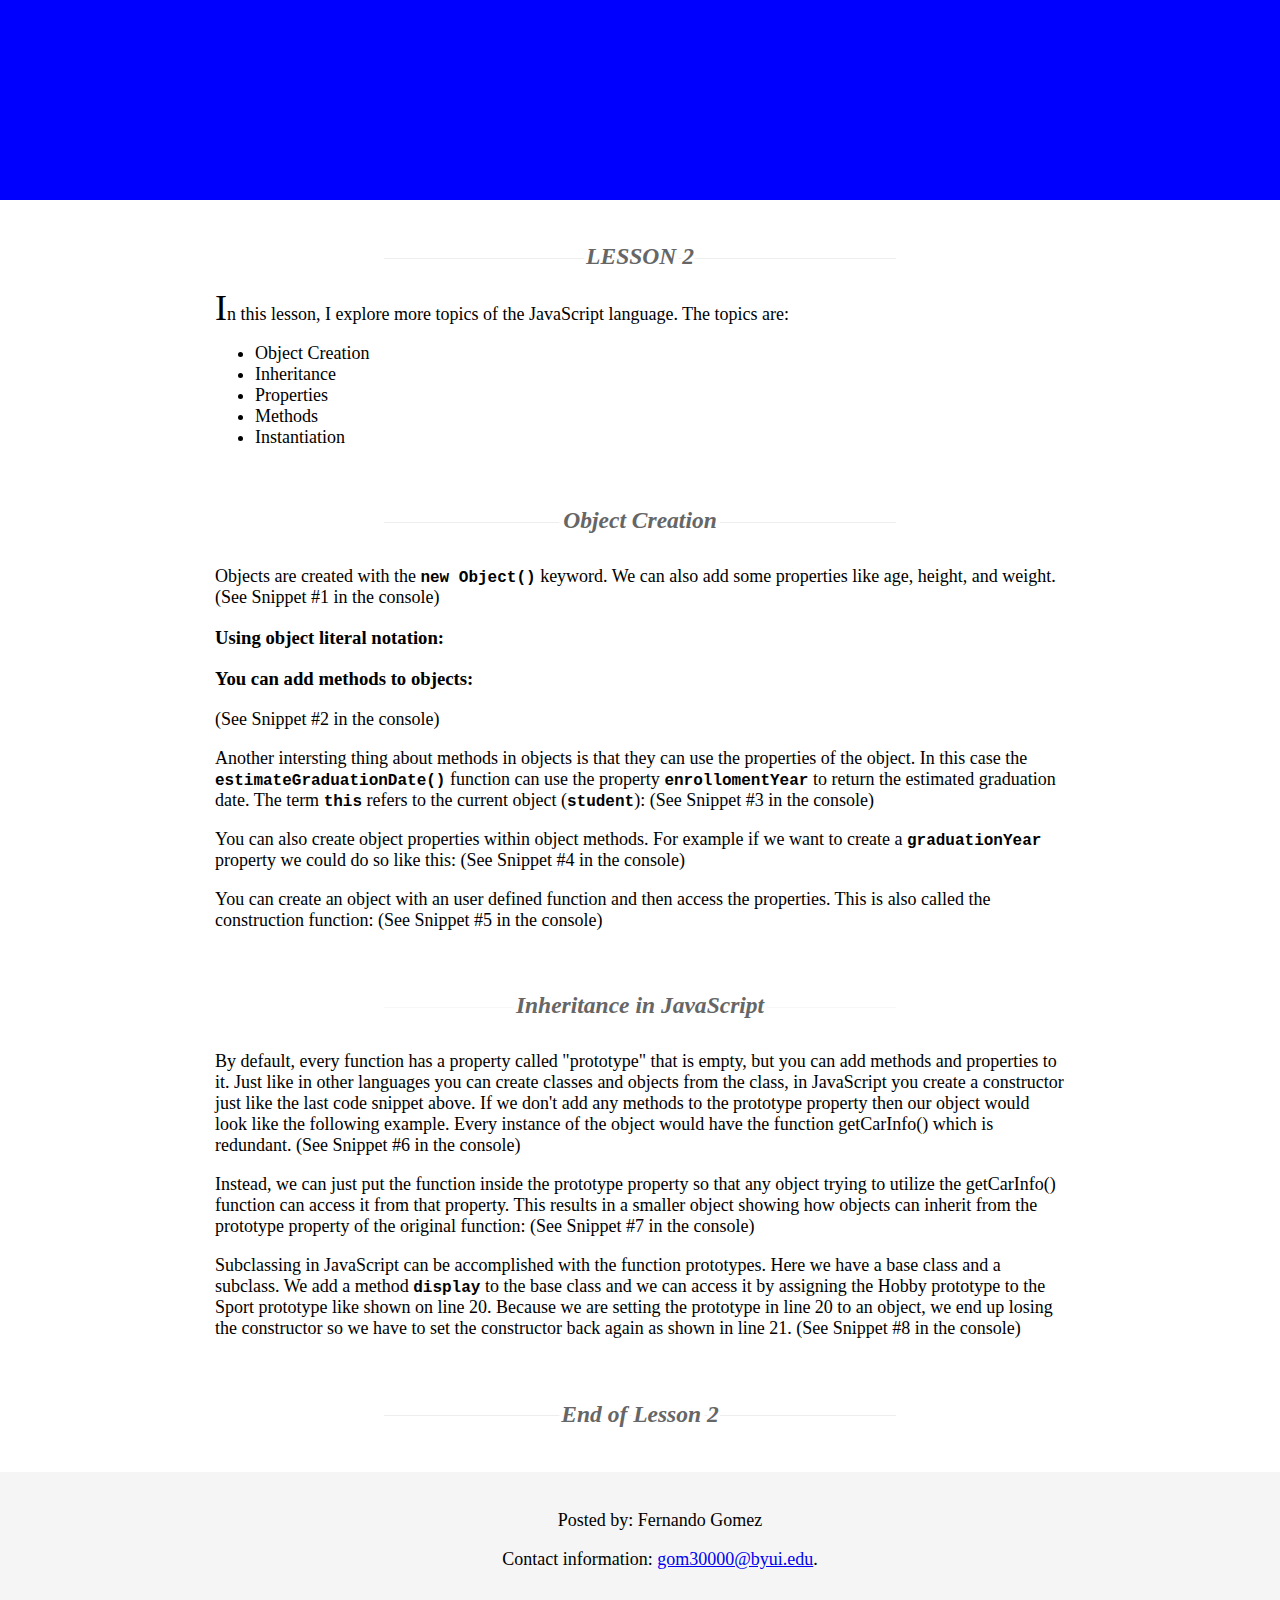
<file: Lesson-2/demo.html>
<!DOCTYPE html>
<html lang="en">

<head>
    <meta charset="UTF-8">
    <title>Document</title>

    <style type="text/css" media="screen">
        body {
            width: 100%;
            margin: auto;
            padding: 0px;
        }

        code {
            font-size: 120%;
            color: palegreen;
        }


        pre code {
            background-color: black;
            display: block;
            padding: 20px;
        }

        #p1::first-letter {
            font-size: 200%;
            color: black;
            line-height: 10px;
        }

        h1 {

            color: dimgray;
        }

        h2 {

            text-align: center;
            position: relative;
            top: 0.6em;
            font-size: 1.4705882353em;
            line-height: 1.2;
            padding: 1.2em 0em 1.2em;
            max-width: 21.76em;
            margin: 0 auto;
            font-style: italic;
            color: #666;
            background: linear-gradient(#fff 52%, #e8e8e8 52%, #fff 53.5%);
            text-shadow: -0.2em 0 #fff, 0.2em 0 #fff, -0.1em 0 #fff, 0.1em 0 #fff;
        }

        #header {
            background-color: blue;
            background-image: url(http://www.noxidsoft.com/images/profile_banner.jpg);
            width: 100%;
            height: 200px;
        }

        strong {
            font-family: monospace;
            font-size: 16px;
        }

        #container {
            width: 850px;
            margin: auto;
        }

        p {
            font-family: serif;
            font-size: 18px;
        }

        li {
            font-family: serif;
            font-size: 18px;
        }

        footer {
            width: 100%;
            background-color: whitesmoke;
            color: black;
            text-align: center;
            margin: 30px 0 0 0;
            padding: 20px;
        }
    </style>
</head>

<body>
    <div id="header"></div>
    <div id="container">
        <h2>LESSON 2</h2>

        <p id="p1">In this lesson, I explore more topics of the JavaScript language. The topics are:</p>
        <ul>
            <li>Object Creation</li>
            <li>Inheritance</li>
            <li>Properties</li>
            <li>Methods</li>
            <li>Instantiation</li>
        </ul>

        <h2 id="the_html">Object Creation</h2>
        <p>Objects are created with the <strong>new Object()</strong> keyword. We can also add some properties like age, height, and weight. (See Snippet #1 in the console)
          </p>

       <p><script src="https://gist.github.com/nando07/5f3b3c9f6877a2fa9ceaca7493101b0f.js"></script></p>



        <h3>Using object literal notation:</h3>

        <p><script src="https://gist.github.com/nando07/8f666d65b852864f053d14bc13ba3538.js"></script></p>


        <h3>You can add methods to objects:</h3>
        <p>(See Snippet #2 in the console)</p>

       <p><script src="https://gist.github.com/nando07/a89f79f8400e807c0ea7240f1d03e90d.js"></script></p>


        <p>Another intersting thing about methods in objects is that they can use the properties of the object. In this case the <strong>estimateGraduationDate()</strong> function can use the property <strong>enrollomentYear</strong> to return the estimated graduation date. The term <strong>this</strong> refers to the current object (<strong>student</strong>): (See Snippet #3 in the console)</p>

       <p><script src="https://gist.github.com/nando07/5f1166f8d217bd86cd17c6a8152f678f.js"></script></p>


         <p>You can also create object properties within object methods. For example if we want to create a <strong>graduationYear</strong> property we could do so like this: (See Snippet #4 in the console)</p>

       <p><script src="https://gist.github.com/nando07/f94ae71fd9ada34e528e9fa5d6b4625d.js"></script></p>


        <p>You can create an object with an user defined function and then access the properties. This is also called the construction function: (See Snippet #5 in the console)</p>


       <p><script src="https://gist.github.com/nando07/c39a7309db712fafc7c27ee717249fe4.js"></script></p>


        <h2>Inheritance in JavaScript</h2>

        <p>By default, every function has a property called "prototype" that is empty, but you can add methods and properties to it. Just like in other languages you can create classes and objects from the class, in JavaScript you create a constructor just like the last code snippet above. If we don't add any methods to the prototype property then our object would look like the following example. Every instance of the object would have the function getCarInfo() which is redundant. (See Snippet #6 in the console)</p>

       <p><script src="https://gist.github.com/nando07/8ec7471a143c902639704a4bd61b318a.js"></script></p>

       <p> Instead, we can just put the function inside the prototype property so that any object trying to utilize the getCarInfo() function can access it from that property. This results in a smaller object showing how objects can inherit from the prototype property of the original function: (See Snippet #7 in the console)</p>

       <p><script src="https://gist.github.com/nando07/32deac79ab797586120a56031d5a570d.js"></script></p>

       <p>Subclassing in JavaScript can be accomplished with the function prototypes. Here we have a base class and a subclass. We add a method <strong>display</strong> to the base class and we can access it by assigning the Hobby prototype to the Sport prototype like shown on line 20. Because we are setting the prototype in line 20 to an object, we end up losing the constructor so we have to set the constructor back again as shown in line 21. (See Snippet #8 in the console)</p>

        <p><script src="https://gist.github.com/nando07/3d107f434266b3b219e34fd9eac64a40.js"></script></p>


<h2>End of Lesson 2</h2>
    </div>


 <footer>
  <p>Posted by: Fernando Gomez</p>
  <p>Contact information: <a href="mailto:gom30000@byui.edu">
 gom30000@byui.edu</a>.</p>
</footer>

        <script src="objects.js"></script>
    </body>

</html>
</file>
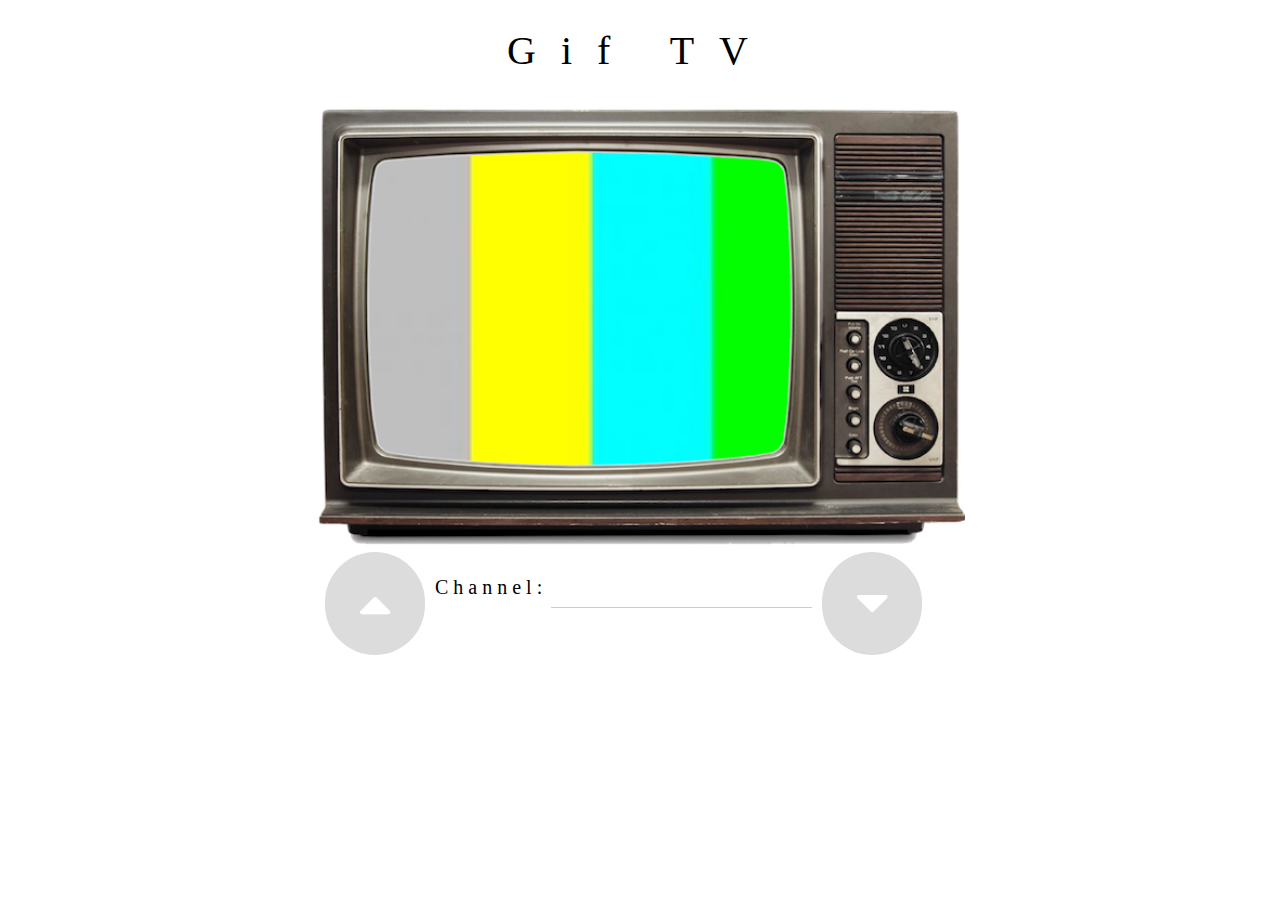
<file: Mini-Projects/gyphy/giphy.html>
<!DOCTYPE html>
<html lang="en">

<head>
    <meta charset="UTF-8">
    <title>Gif TV</title>
    <link rel="stylesheet" href="https://cdnjs.cloudflare.com/ajax/libs/font-awesome/4.7.0/css/font-awesome.min.css">
    <link rel="stylesheet" href="style.css">
</head>

<body>

    <div id="first">
        <div>
            <h1>Gif TV</h1>
        </div>
        <div id="second">
            <img src="img/tv.png">
            <div id="bg">
                <img id="gif" src="img/rb.jpeg">
            </div>

        </div>
        <div id="btns">

            <button class="btn" id="up" onclick="getData('up')">
            <i class="fa fa-caret-up fa-4x"></i>
            </button>

            <p id="search">
                <label>Channel:</label>
                <input type="text" id="userInput" oninput="getUserInput()">
            </p>
            <button class="btn" id="down" onclick="getData('down')">
            <i class="fa fa-caret-down fa-4x"></i>
            </button>

        </div>
    </div>
    <script src="script.js"></script>
</body>

</html>
</file>
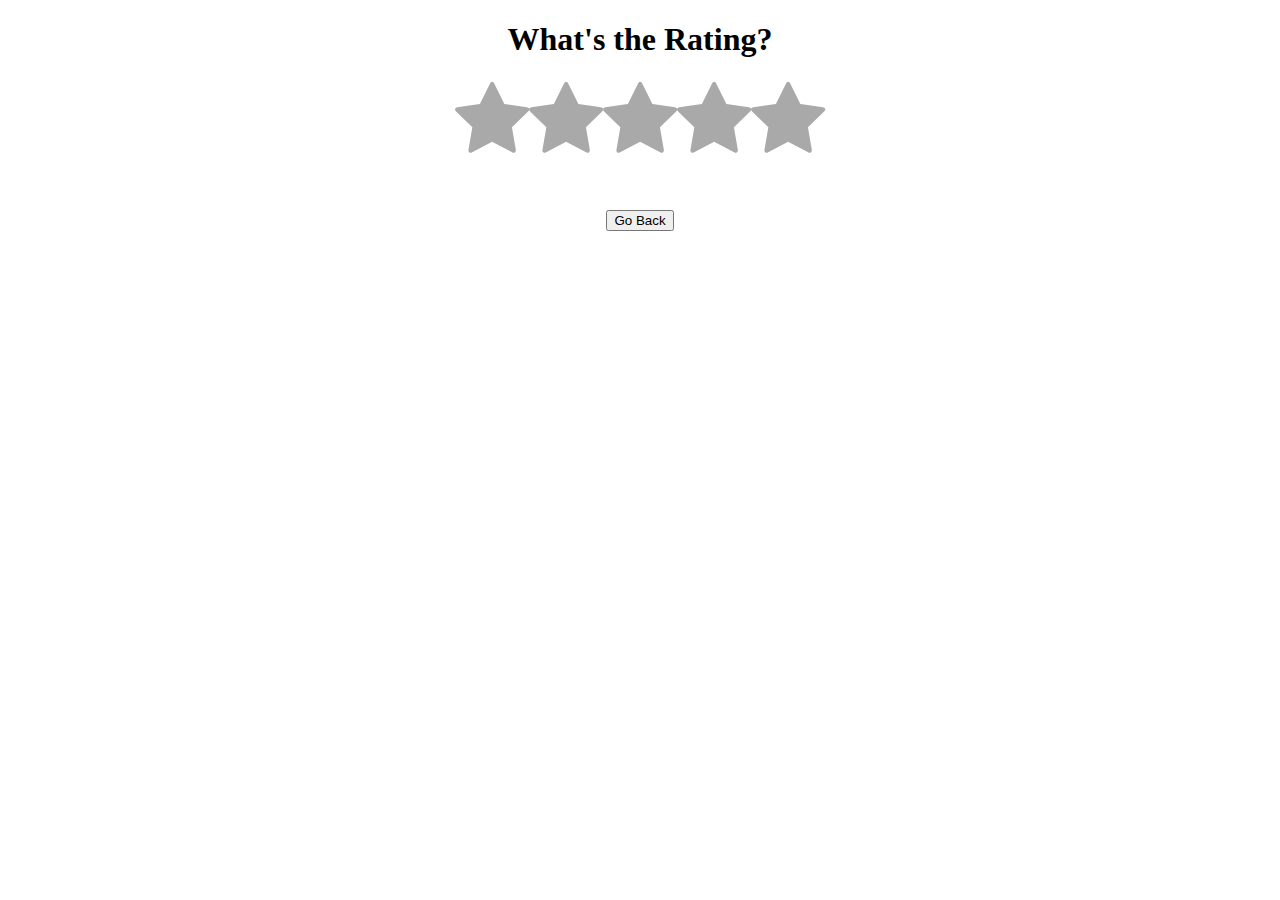
<file: Mini-Projects/rating/rating.html>
<!DOCTYPE html>
<html lang="en">

<head>
    <meta charset="UTF-8">
    <title>Document</title>

    <!-- Font Awesome Icon Library -->
    <link rel="stylesheet" href="https://cdnjs.cloudflare.com/ajax/libs/font-awesome/4.7.0/css/font-awesome.min.css">
    <style>
        .checked {
            color: black;
        }

        h1 {
            color: black;
        }

        #star {
            margin: 0 auto;
            text-align: center;
        }

        #star1,
        #star2,
        #star3,
        #star4,
        #star5 {
            background-color: transparent;
            color: darkgray;
            -webkit-transition: color .5s, -webkit-transform .5s;
            /* Safari */
            transition: color .8s, transform .8s;

        }

        #star1:hover,
        #star2:hover,
        #star3:hover,
        #star4:hover,
        #star5:hover {
            color: orange;
            -webkit-transform: rotate(145deg);
            /* Safari */
            transform: rotate(145deg) scale(1.5);

        }


        #rating {
            margin: 0 auto;
            max-width: 500px;
            display: inline-flex;

        }

        #goBack {
            width: 100%;
            margin: 0 auto;
            text-align: center;
            position: relative;
            top: 50px;
        }
    </style>
</head>

<body>
    <div id="star">

        <h1>What's the Rating?</h1>
        <div id="rating">
            <div id="star1" onmousedown="mouseDown(this.id)">
                <span class="fa fa-star fa-5x"></span>
            </div>
            <div id="star2" onmousedown="mouseDown(this.id)">
                <span class="fa fa-star fa-5x"></span>
            </div>
            <div id="star3" onmousedown="mouseDown(this.id)">
                <span class="fa fa-star fa-5x"></span>
            </div>
            <div id="star4" onmousedown="mouseDown(this.id)">
                <span class="fa fa-star fa-5x"></span>
            </div>
            <div id="star5" onmousedown="mouseDown(this.id)">
                <span class="fa fa-star fa-5x"></span>
            </div>
        </div>

    </div>
    <div id="goBack">
        <a href="https://nando07.github.io/CIT261-JavaScript/Lesson-9/index.html"><button>Go Back</button></a></div>


</body>

<script>
    var star1 = document.getElementById("star1").style;
    var star2 = document.getElementById("star2").style;
    var star3 = document.getElementById("star3").style;
    var star4 = document.getElementById("star4").style;
    var star5 = document.getElementById("star5").style;

    function mouseDown(id) {
        var star = document.getElementById(id).style;
        switch (id) {
            case "star1":
                if (star.color == "orange") {
                    star.color = "darkgray";
                    star2.color = "darkgray";
                    star3.color = "darkgray";
                    star4.color = "darkgray";
                    star5.color = "darkgray";

                } else {
                    star.color = "orange";
                }
                break;
            case "star2":
                if (star.color == "orange") {

                    star3.color = "darkgray";
                    star4.color = "darkgray";
                    star5.color = "darkgray";

                } else {
                    star.color = "orange";
                    star1.color = "orange";
                }
                break;
            case "star3":
                if (star.color == "orange") {
                    star4.color = "darkgray";
                    star5.color = "darkgray";

                } else {
                    star.color = "orange";
                    star1.color = "orange";
                    star2.color = "orange";
                }

                break;
            case "star4":
                if (star.color == "orange") {
                    star5.color = "darkgray";

                } else {
                    star.color = "orange";
                    star1.color = "orange";
                    star2.color = "orange";
                    star3.color = "orange";
                }
                break;
            case "star5":
                if (star.color == "orange") {
                    star.color = "darkgray";

                } else {
                    star.color = "orange";
                    star1.color = "orange";
                    star2.color = "orange";
                    star3.color = "orange";
                    star4.color = "orange";
                }
                break;
            default:
        }

    }
</script>

</html>
</file>
<file: css/responsive-tabs/responsive-tabs.css>
.r-tabs .r-tabs-nav {
    margin: 0;
    padding: 0;
}

.r-tabs .r-tabs-tab {
    display: inline-block;
    margin: 0;
    list-style: none;
}

.r-tabs .r-tabs-panel {
    padding: 15px;
    display: none;
}

.r-tabs .r-tabs-accordion-title {
    display: none;
}

.r-tabs .r-tabs-panel.r-tabs-state-active {
    display: block;
}

/* Accordion responsive breakpoint */
@media only screen and (max-width: 768px) {
    .r-tabs .r-tabs-nav {
        display: none;
    }

    .r-tabs .r-tabs-accordion-title {
        display: block;
    }
}
</file>
<file: css/style.css>
#preloader {
    background-color: white;
    position: fixed;
    top: 0;
    bottom: 0;
    left: 0;
    right: 0;
    z-index: 9999;
}


#status {
    background-image: url(../img/loader.gif);
    background-repeat: no-repeat;
    width: 88px;
    height: 88px;
    position: absolute;
    left: 50%;
    top: 50%;
    margin-left: -44px;
}

/* Home */

#home {
    background: none;
    height: 100%;
}

#home-background-video {
    position: fixed;
    top: 50%;
    left: 50%;
    -webkit-transform: translateX(-50%) translateY(-50%);
    transform: translateX(-50%) translateY(-50%);
    min-width: 100%;
    min-height: 100%;
    width: auto;
    height: auto;
    z-index: -1;
    background: url("../video/space.jpg") no-repeat;
    background-size: cover;
}

#home-overlay {
    background-color: rgba(0, 0, 0, 0.1);
    width: 100%;
    height: 100%;
    position: fixed;
    top: 0;
    left: 0;
    z-index: -1;
}

#home-content {
    width: 100%;
    height: 100%;
    display: table;
}

#home-inner {
    display: table-cell;
    vertical-align: middle;
}

#home-heading h1 {
    color: white;
    font-size: 60px;
    font-weight: 500;
    /*    text-transform: uppercase;*/
    margin: 0;
    display: inline-block
}

#home-heading h1 span {
    color: cyan;
    font-weight:
}

#home-text p {
    color: white;
    font-size: 18px;
    font-weight: 100;
    margin: 8px 0 30px 0;

}

/* Buttons */

.btn-general {
    font-family: "Italiana", sans-serif;
    border-radius: 30px;
    font-size: 15px;
    padding: 10px 40px 10px 40px;
    -webkit-transition: all .5s;
    transition: all .5s;
}

.btn-home {
    color: white;
    border: 1px solid cyan;

}

.btn-home:hover,
btn-home:focus {
    color: darkblue;
    background-color: cyan;
    border: 1px solid cyan;
}

#arrow-down {
    position: absolute;
    left: 50%;
    bottom: 25px;
    color: white;
    font-size: 30px;
    width: 30px;
    height: 30px;
    text-align: center;
    margin-left: -15px;
    z-index: 1;
}

#arrow-down:hover,
#arrow-down:focus {
    color: cyan
}

/* Body */

html,
body {
    height: 100%;

}

body {
    color: #212226;
}

h4 {
    font-size: 16px;
    line-height: 24px;
    font-weight: 100;
    font-family: sans-serif;
    }

h1,
h2,
h3,
h5,
h6 {
    font-family: "Italiana", sans-serif;
}

p {
    font-family: "Open Sans", sans-serif;
    font-size: 13px;
    font-weight: 400;
    line-height: 24px;
}

section {
    background: #fff;
    overflow: hidden;
}

/* Heading */

.horizontal-heading {
    margin-bottom: 70px;
}

.horizontal-heading h5 {
    font-size: 24px;
    color: lightseagreen;
    text-transform: uppercase;
    display: inline-block;
    margin-bottom: 8px;
    letter-spacing: 2px;
    margin: 0;

}

.horizontal-heading h2 {
    font-size: 44px;
    line-height: 48px;
    letter-spacing: 2px;
}

/*Interests */

#interests-01 img {
    margin: 90px 0;
}

.interest {
    margin: 35px 0;
}

.interest .icon {
    font-size: 34px;
    margin: 0;
    -webkit-transition: all 500ms linear;
    transition: all 350ms linear;
}

.interest:hover .icon {
    color: teal;
    -webkit-transform: translate(-20px);
    transform: translate(-20px);
}

.interest h4 {
    font-size: 24px;
    margin: 0 0 8px 0;
    letter-spacing: 2px;
}

.interest:hover h4 {
    color: teal;
}

.interest p {
    line-height: normal;
}

.container {
    margin-top: 40px;
}

/* Content-box */

.content-box-md {
    padding: 100px 0;
}

.content-box-lg {
    padding: 100px 0;
}

#my-work-tab {
    background-color: white;
}

#work-tabs ul {
    margin-bottom: 50px;
}

#my-work-tab ul li a {
    font-family: "Italiana", sans-serif;
    font-size: 20px;
    color: black;
    text-decoration: none;
}

/*
#my-work-tabs ul {
    text-align: center;
}
*/

#work-tabs ul li.r-tabs-state-active a {
    color: teal;
    border-bottom: 4px solid teal;
    padding-bottom: 5px;
    -webkit-transition: border-color 300ms linear;
    transition: border-color 350ms linear;

}

.tab-content .col-md-6 {
    padding: 0;
}

.work-tab img {
    width: 100%;
    height: 100%;
    margin: 0 auto;
}

.work-tab .tab-backg {
    background: white;
    padding: 65px 35px;
    height: 100%;
}

.work-tab h2 {
    font-size: 50px;
    color: lightgray;
    margin-bottom: 20px;
}

.work-tab h3 {
    font-size: 36px;
    margin-bottom: 20px;
}

.work-tab p {
    line-height: 20px;
    margin-bottom: 36px;

}

.btn-work-1,
.btn-work-2 {
    color: teal;
    border: 2px solid teal;
    background-color: white;
    width: 120px;
}

.btn-work-1:hover,
.btn-work-1:focus {
    color: white;
    border: 1px solid teal;
    background-color: #533872;
}

.btn-work-2:hover,
.btn-work-2:focus {
    color: white;
    border: 1px solid teal;
    background-color: #24292E;
}

#link-btns {
    text-align: left;
}

#work-btn-heroku,
#work-btn-github {
    display: inline-flex;
    padding: 0px 20px 20px 0px;
}

#go-back {
    margin-top: 20px;
}

#go-back i {
    color: lightgray;
}

#go-back i:hover,
#go-back i:focus {
    color: teal;
}

#home-heading-1,
#home-heading-2,
#home-text,
#home-btn,
#arrow-down i {
    -webkit-animation-duration: 1.5s;
    animation-duration: 1.5s;
}

#home-btn {
    -webkit-animation-delay: 2.5s;
    animation-delay: 2.5s;
}

#arrow-down i {
    -webkit-animation-delay: 3s;
    animation-delay: 3s;
}
</file>
<file: Mini-Projects/gyphy/style.css>
body {
    max-width: 100%;
    height: auto;
    justify-content: center;
}

#first {
    margin: auto;
    height: 700px;
    max-width: 650px;
    min-width: 555px;
}

#second {
    position: relative;
    margin: auto;
    max-height: 500px;
    min-width: 550px;
    max-width: 650px;
}

#second img {
    width: 100%;
    height: auto;
}

#bg {
    position: absolute;
    width: 130%;
    height: auto;
    top: 45px;
    left: 35px;
    z-index: -1;
    clip: rect(0px, 480px, 330px, 0px);
}

#bg img {
    position: absolute;
    max-width: 100%;
    height: auto;
    overflow: hidden;
    z-index: -1;
}

#gif {
    max-height: 500px;
    min-width: 550px;
    max-width: 650px;
    ,
}

#btns {
    position: relative;

    margin: auto;
    height: 100px;
    max-width: 650px;
    cursor: pointer;
}

#up,
#down,
#search {
    float: left;
    margin-left: 10px;
}

.btn {
    background-color: gainsboro;
    border: none;
    color: white;
    padding: 25px 35px;
    border-radius: 100px;
    cursor: pointer;
}

.btn:active {
    background-color: burlywood;
    box-shadow: 0 2px #666;
    transform: translateY(4px);
}

#search label {
    font-family: fantasy;
    font-size: 20px;
    letter-spacing: 5px;
    font-weight: 200;
}

#search input {
    padding: 8px;
    border: none;
    border-bottom: 1px solid #ccc;
    font-size: 20px;
    font-family: fantasy;
    font-weight: 200;
}

h1 {
    font-family: fantasy;
    font-size: 40px;
    letter-spacing: 25px;
    font-weight: 200;
    text-align: center;
}
</file>
